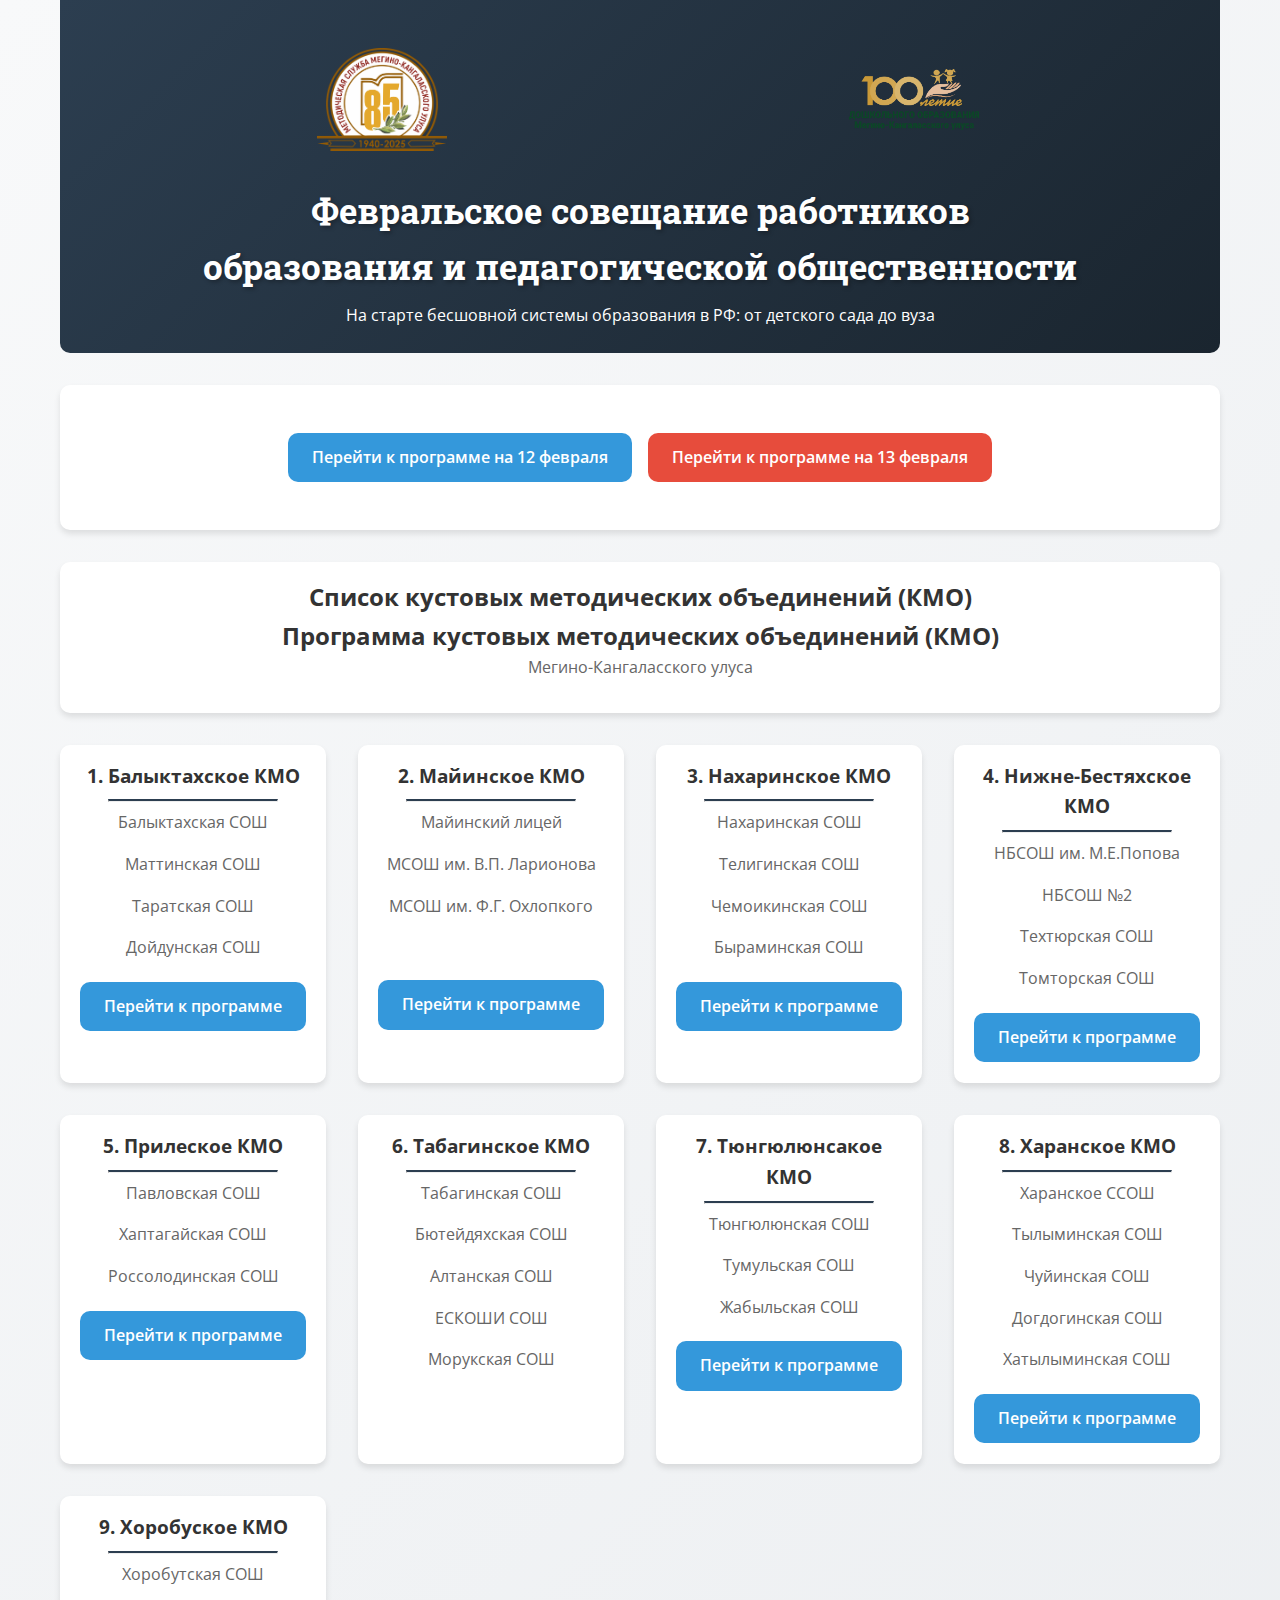
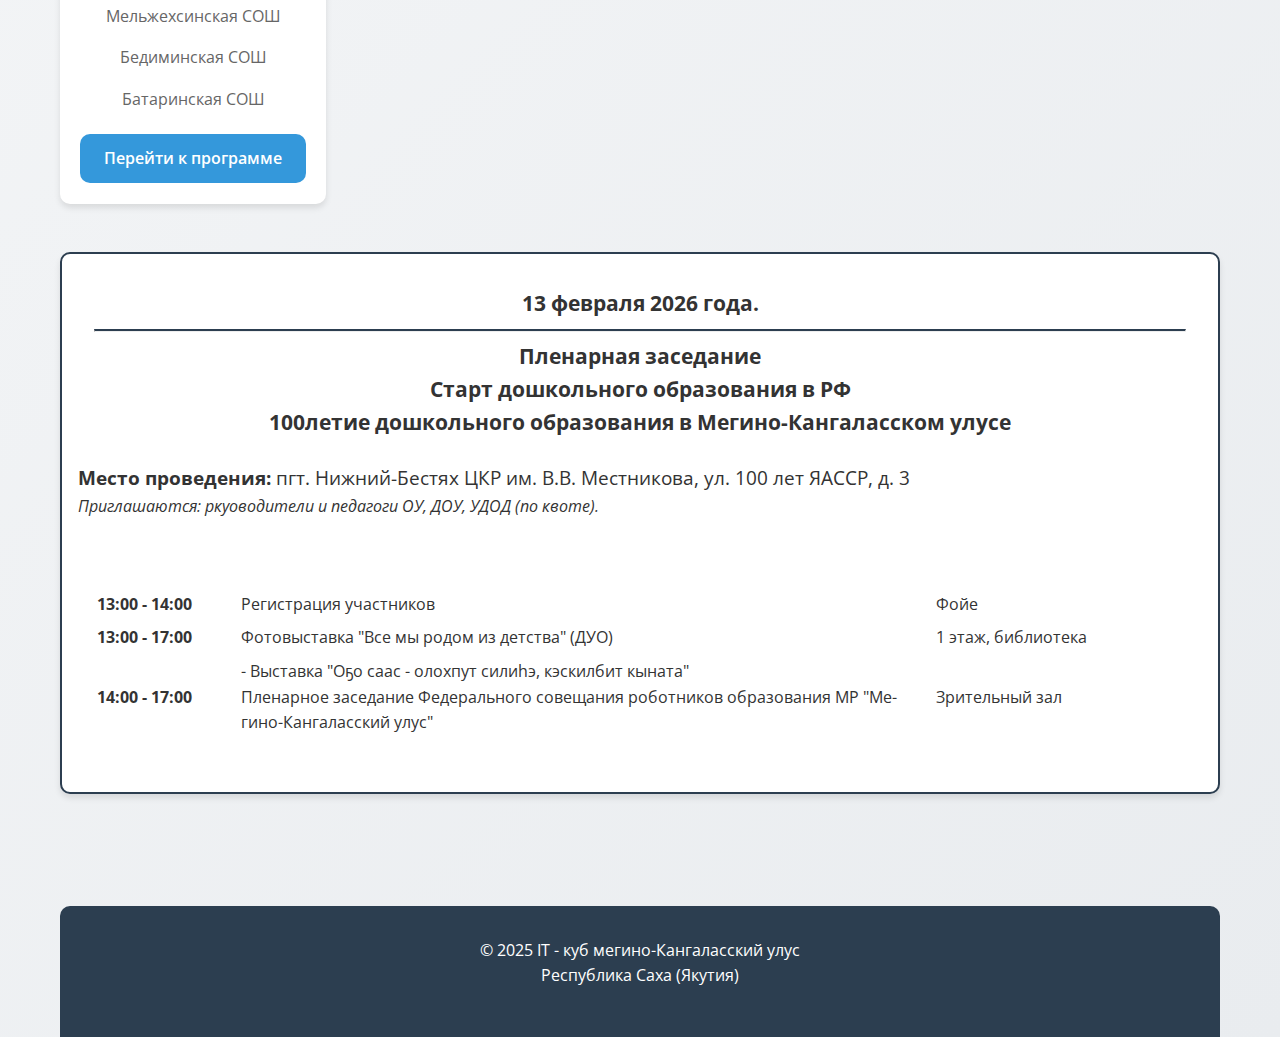
<file: index.html>
﻿<!DOCTYPE html>
<html lang="ru">
<head>
    <meta charset="UTF-8">
    <meta name="viewport" content="width=device-width, initial-scale=1.0, maximum-scale=1.0, user-scalable=no">
    <title>Февральское совещание работников образования и педагогической общественности</title>
    <meta name="description" content="Февральское совещание работников образования и педагогической общественности">

    
    <!-- PWA мета-теги -->
    <link rel="manifest" href="manifest.json">
    <meta name="theme-color" content="#2c3e50">
    
    <!-- Иконки -->
    <link rel="icon" href="icon/ruo-icon-72x72.png">
    <link rel="apple-touch-icon" href="icon/icon-152x152.png">
    
    <!-- CSS -->
    <link rel="stylesheet" href="css/style.css">
    <link rel="stylesheet" href="css/mascot.css">
    
    <!-- Шрифты -->
    <link href="https://fonts.googleapis.com/css2?family=Open+Sans:wght@400;600;700&family=Roboto+Slab:wght@300;400;700&display=swap" rel="stylesheet">
</head>
<body>
    <div class="app-container">
        <!-- Шапка -->
        <header class="app-header">
            <div class="app-header logo">
                <div class="header-logo">
                    <img src="images/logo85.png" alt="Логотип 100-летия">
                </div>
                <div class="header-logo">
                    <img src="images/logo100.png" alt="Логотип 100-летия">
                </div>
            </div>
         
            <div class="header-content">
                <h1>Февральское совещание работников 
                    <p>образования и педагогической общественности</p>
                </h1>
                <p>На старте бесшовной системы образования в РФ: от детского сада до вуза</p>
            </div>
        </header>


        <!-- Контейнер для талисмана -->
        <!--<div id="mascot-container" class="mascot-container">
            <div class="mascot" id="digital-mascot">
                <img src="images/mascot/horse-idle.png" alt="Талисман-конь" id="mascot-image">
                <div class="speech-bubble" id="mascot-speech">
                    Привет! Я - талисман 100-летия дошкольного образования. Давай узнаем историю вместе!
                </div>
            </div>
        </div>-->




        <!-- Основной контент -->
        <main class="main-content">

            <section class="hero-section">         
                <div class="cta-buttons">
                    <a href="#kmo" class="btn btn-primary">
                        Перейти к программе на 12 февраля
                    </a>
                    <a href="#event-date" class="btn btn-accent">
                        Перейти к программе на 13 февраля
                    </a>
                    <!--<a href="" class="btn btn-accent">
        Регистрация на Пленарное заседание
    </a>-->
                </div>
            </section>

            <!--<section class="video-section">
                <div class="video-content-text">
                    <p>Видеообращение начальника управления образования</p>
                    <p><strong>Плотниковой Ирины Михайловны</strong></p>
                </div>
                <hr class="line-top">
                <div class="video-container" id="videoContainer">

                    <iframe src="video/video1.mp4"
                            frameborder="0"
                            allowfullscreen
                            allow="autoplay; encrypted-media; picture-in-picture">
                    </iframe>
                </div>
            </section>-->


            <section class="kmo-pane" id="kmo">
                <div class="kmo-title-pane">
                    <p><strong>Список кустовых методических объединений (КМО)</strong></p>
                    <p><strong>Программа кустовых методических объединений (КМО)</strong></p>
                    <p class="kmo-subtitle">Мегино-Кангаласского улуса</p>
                </div>

                <div class="kmo-section">
                    <div class="kmo-card">
                        <p>1. Балыктахское КМО</p>
                        <hr class="line-top">
                        <p class="kmo-subtitle">Балыктахская СОШ</p>
                        <p class="kmo-subtitle">Маттинская СОШ</p>
                        <p class="kmo-subtitle">Таратская СОШ</p>
                        <p class="kmo-subtitle">Дойдунская СОШ</p>

                        <a href="pages/baliktah.html" class="btn btn-primary">
                            Перейти к программе
                        </a>

                    </div>
                    <div class="kmo-card">
                        <p>2. Майинское КМО</p>
                        <hr class="line-top">
                        <p class="kmo-subtitle">Майинский лицей</p>
                        <p class="kmo-subtitle">МСОШ им. В.П. Ларионова</p>
                        <p class="kmo-subtitle">МСОШ им. Ф.Г. Охлопкого</p>
                        <div style="height: 2.5rem;"></div>

                        <a href="pages/maya.html" class="btn btn-primary">
                            Перейти к программе
                        </a>
                      
                    </div>
                    <div class="kmo-card">
                        <p>3. Нахаринское КМО</p>
                        <hr class="line-top">
                        <p class="kmo-subtitle">Нахаринская СОШ</p>
                        <p class="kmo-subtitle">Телигинская СОШ</p>
                        <p class="kmo-subtitle">Чемоикинская СОШ</p>
                        <p class="kmo-subtitle">Быраминская СОШ</p>

                        <a href="pages/nakhara.html" class="btn btn-primary">
                            Перейти к программе
                        </a>
                    </div>
                    <div class="kmo-card">
                        <p>4. Нижне-Бестяхское КМО</p>
                        <hr class="line-top">
                        <p class="kmo-subtitle">НБСОШ им. М.Е.Попова</p>
                        <p class="kmo-subtitle">НБСОШ №2</p>
                        <p class="kmo-subtitle">Техтюрская СОШ</p>
                        <p class="kmo-subtitle">Томторская СОШ</p>

                        <a href="pages/nb2.html" class="btn btn-primary">
                            Перейти к программе
                        </a>

                        
                    </div>
                    <div class="kmo-card">
                        <p>5. Прилеское КМО</p>
                        <hr class="line-top">
                        <p class="kmo-subtitle">Павловская СОШ</p>
                        <p class="kmo-subtitle">Хаптагайская СОШ</p>
                        <p class="kmo-subtitle">Россолодинская СОШ</p>
                        <a href="pages/prilenckoe.html" class="btn btn-primary">
                            Перейти к программе
                        </a>
                    </div>
                   
                    <div class="kmo-card">
                        <p>6. Табагинское КМО</p>
                        <hr class="line-top">
                        <p class="kmo-subtitle">Табагинская СОШ</p>
                        <p class="kmo-subtitle">Бютейдяхская СОШ</p>
                        <p class="kmo-subtitle">Алтанская СОШ</p>
                        <p class="kmo-subtitle">ЕСКОШИ СОШ</p>
                        <p class="kmo-subtitle">Морукская СОШ</p>
                        <!--<div style="text-align: center; margin: 40px 0;">
                            <a href="word/балыкатаах.docx"
                               download="Программа_Балыктахское_КМО.docx"
                               style="
                        display: inline-block;
                        padding: 15px 30px;
                        background: #2c3e50;
                        color: white;
                        text-decoration: none;
                        border-radius: 8px;
                        font-weight: bold;
                        font-size: 1.1rem;
                        transition: all 0.3s ease;
"
                               onmouseover="this.style.background='#3498db'; this.style.transform='translateY(-2px)';"
                               onmouseout="this.style.background='#2c3e50'; this.style.transform='translateY(0)';">
                                📥 Скачать программу в формате Word
                            </a>
                            <p style="margin-top: 10px; color: #666; font-size: 0.9rem;">
                                Файл будет загружен в формате .docx
                            </p>
                        </div>-->
                    </div>
                    <div class="kmo-card">
                        <p>7. Тюнгюлюнсакое КМО</p>
                        <hr class="line-top">
                        <p class="kmo-subtitle">Тюнгюлюнская СОШ</p>
                        <p class="kmo-subtitle">Тумульская СОШ</p>
                        <p class="kmo-subtitle">Жабыльская СОШ</p>
                        <a href="pages/tyngyly.html" class="btn btn-primary">
                            Перейти к программе
                        </a>
                    </div>
                    <div class="kmo-card">
                        <p>8. Харанское КМО</p>
                        <hr class="line-top">
                        <p class="kmo-subtitle">Харанское ССОШ</p>
                        <p class="kmo-subtitle">Тылыминская СОШ</p>
                        <p class="kmo-subtitle">Чуйинская СОШ</p>
                        <p class="kmo-subtitle">Догдогинская СОШ</p>
                        <p class="kmo-subtitle">Хатылыминская СОШ</p>

                        <a href="pages/xara.html" class="btn btn-primary">
                            Перейти к программе
                        </a>
                    </div>
                    <div class="kmo-card">
                        <p>9. Хоробуское КМО</p>
                        <hr class="line-top">
                        <p class="kmo-subtitle">Хоробутская СОШ</p>
                        <p class="kmo-subtitle">Мельжехсинская СОШ</p>
                        <p class="kmo-subtitle">Бедиминская СОШ</p>
                        <p class="kmo-subtitle">Батаринская СОШ</p>
                        <a href="pages/xorobut.html" class="btn btn-primary">
                            Перейти к программе
                        </a>
                    </div>
                </div>
            </section>

            <!-- Программа-->
            <section class="">
                <div class="program-event-date-pane" id="event-date">
                    <!-- 13го-->

                    <div class="program-event-date-text">
                        <br>
                        <p>13 февраля 2026 года.</p>
                        <hr class="line-top">
                        <p>Пленарная заседание</p>
                        <p>Старт дошкольного образования в РФ</p>
                        <p>100летие дошкольного образования в Мегино-Кангаласском улусе</p>
                    </div>

                    <div class="program-event-pane">
                        <div class="program-event-text title">
                            <p><strong>Место проведения:</strong> пгт. Нижний-Бестях ЦКР им. В.В. Местникова, ул. 100 лет ЯАССР, д. 3</p>
                            <span class="program-event-text italic">
                                Приглашаются: ркуоводители и педагоги ОУ, ДОУ, УДОД (по квоте).
                            </span>
                        </div>
                    </div>

                    <div class="program-event-pane">
                        <div class="program-event-pane-columns-in-kmo">
                            <p class="program-event-text time">13:00 - 14:00</p>
                            <p class="program-event-text">Регистрация участников </p>
                            <p class="program-event-text">Фойе</p>
                        </div>
                        <div class="program-event-pane-columns-in-kmo">
                            <p class="program-event-text time">13:00 - 17:00</p>
                            <div>
                                <p class="program-event-text">Фотовыставка "Все мы родом из детства" (ДУО)</p>
                                <p>- Выставка "Оҕо саас - олохпут силиһэ, кэскилбит кыната"</p>

                            </div>
                            <p>1 этаж, библиотека</p>
                        </div>
                        <div class="program-event-pane-columns-in-kmo">
                            <p class="program-event-text time">14:00 - 17:00</p>
                            <p class="program-event-text">Пленарное заседание Федерального совещания роботников образования МР "Мегино-Кангаласский улус"</p>
                            <p class="program-event-text">Зрительный зал </p>
                        </div>
                    </div>


                </div>

                <!--<section class="hero-section">
                    <div class="cta-buttons">-->
                        <!--<a href="#event-date" class="btn btn-primary">
                            Перейти к программе на 13 февраля
                        </a>-->

                        <!--<a href="" class="btn btn-accent">
                            Регистрация на Пленарное заседание
                        </a>
                    </div>
                </section>-->

            </section>

            <!--<section class="hero-section">
        <h2>Соберем истории поколений</h2>
        <p class="subtitle">Вместе сохраним теплые воспоминания о детских садах разных лет</p>

        <div class="cta-buttons">
            <a href="pages/history.html" class="btn btn-primary">
                📜 Узнать историю
            </a>
            <a href="pages/stories.html" class="btn btn-secondary">
                👥 Читать истории
            </a>
            <a href="pages/add-story.html" class="btn btn-accent">
                ✍️ Добавить историю
            </a>
        </div>
    </section>-->




            <!--<section class="features-section">
                <div class="feature-card">
                    <div class="feature-icon">📚</div>
                    <h3>История развития</h3>
                    <p>От первых детских садов до современных образовательных центров</p>
                </div>

                <div class="feature-card">
                    <div class="feature-icon">👨‍👩‍👧‍👦</div>
                    <h3>Живые воспоминания</h3>
                    <p>Истории выпускников, родителей и воспитателей</p>
                </div>

                <div class="feature-card">
                    <div class="feature-icon">🎯</div>
                    <h3>Польза дошкольного образования</h3>
                    <p>Почему это важно для развития ребенка</p>
                </div>
            </section>

            <section class="quick-stats">
                <h3>Наша общая история в цифрах:</h3>
                <div class="stats-grid">
                    <div class="stat-item">
                        <span class="stat-number" id="years-count">100</span>
                        <span class="stat-label">лет истории</span>
                    </div>
                    <div class="stat-item">
                        <span class="stat-number" id="kindergartens-count">45+</span>
                        <span class="stat-label">детских садов</span>
                    </div>
                    <div class="stat-item">
                        <span class="stat-number" id="stories-count">250+</span>
                        <span class="stat-label">воспоминаний</span>
                    </div>
                </div>
            </section>-->
        </main>

        <!-- Футер -->
        <footer class="app-footer">
            <p>© 2025 IT - куб мегино-Кангаласский улус</p>
            <p>Республика Саха (Якутия)</p>
            <div class="footer-links">
                <!--<a href="pages/about.html">О проекте</a>
                <a href="#" id="install-button">Установить приложение</a>
                <button id="offline-status">Проверить подключение</button>-->
            </div>
        </footer>
    </div>

    <!-- Скрипты -->
    <!--<script src="js/app.js"></script>
    <script src="js/mascot.js"></script>
    <script src="js/pwa-install.js"></script>
    <script src="js/switchEvents.js"></script>-->

    
    
    <!-- Регистрация Service Worker -->
    <!--<script>
        if ('serviceWorker' in navigator) {
            window.addEventListener('load', () => {
                navigator.serviceWorker.register('/service-worker.js')
                    .then(registration => {
                        console.log('ServiceWorker зарегистрирован');
                    })
                    .catch(err => {
                        console.log('Ошибка регистрации ServiceWorker:', err);
                    });
            });
        }
    </script>-->
</body>
</html>
</file>
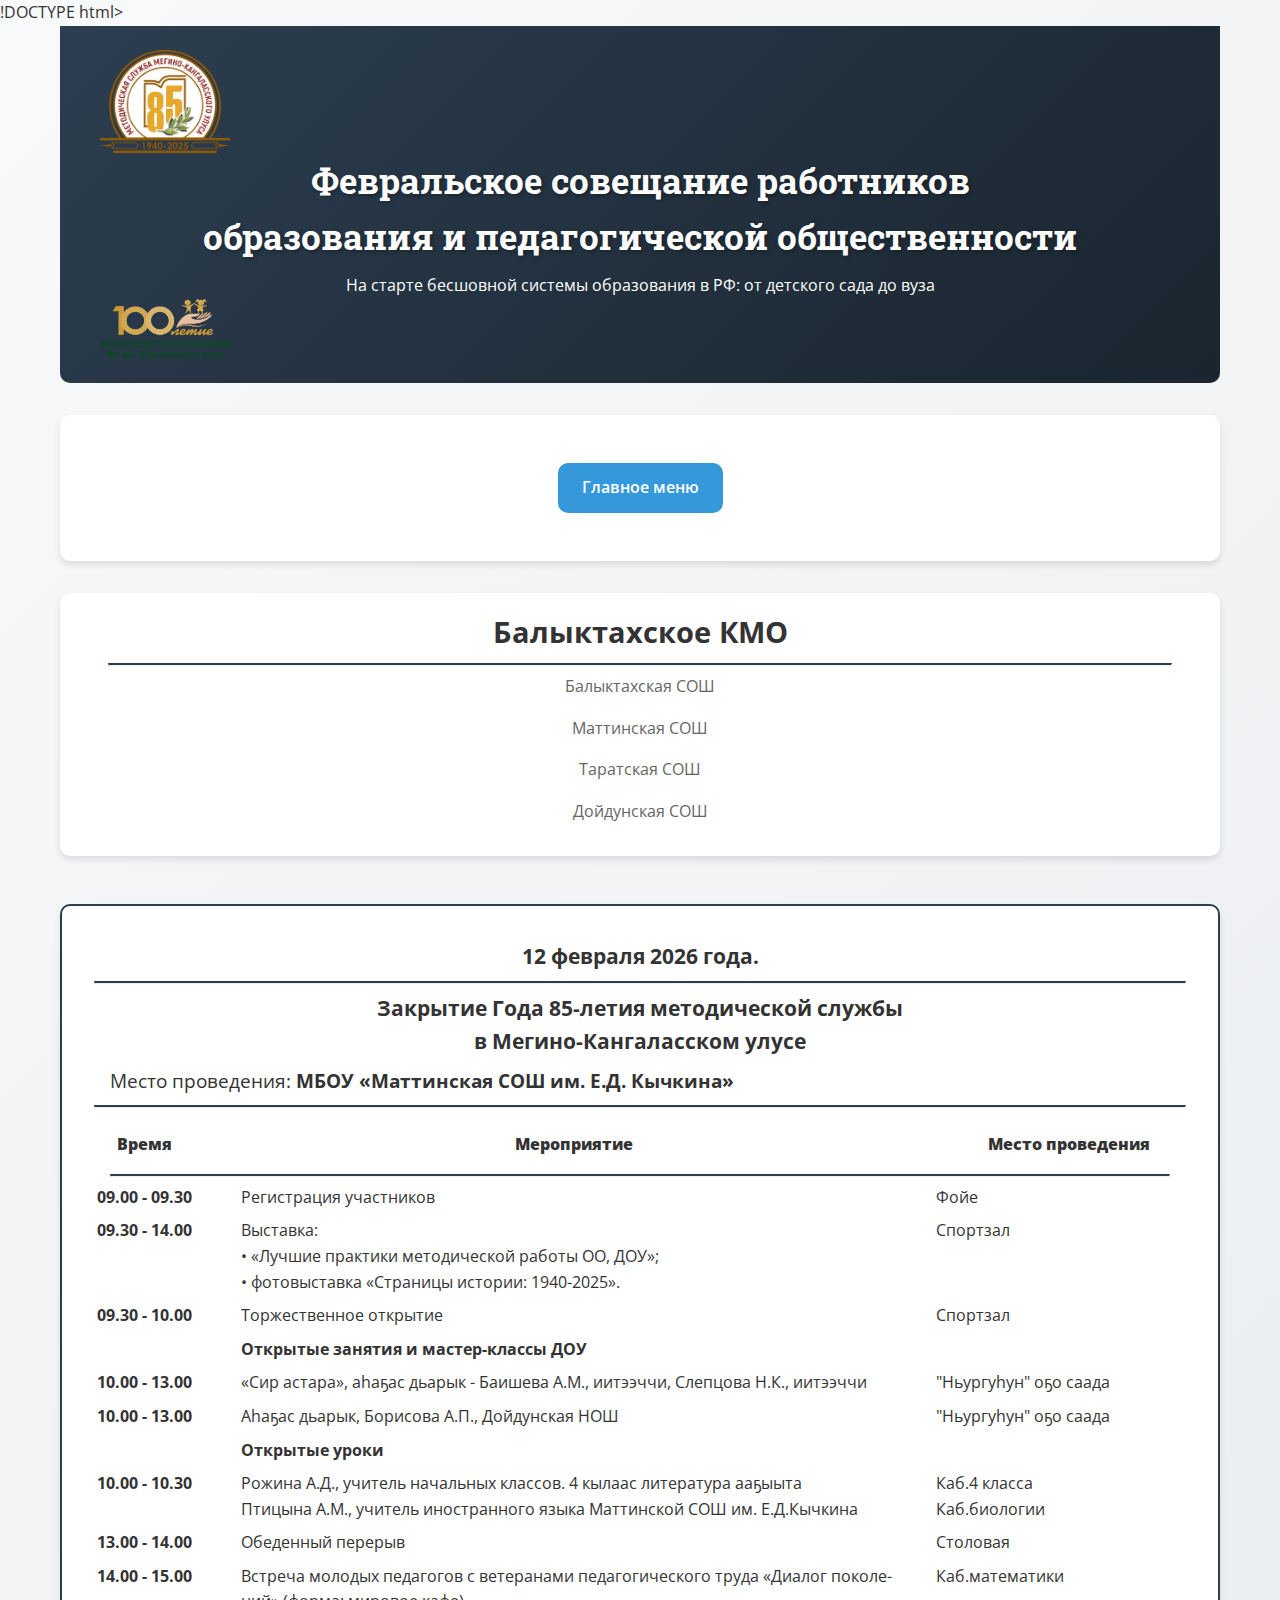
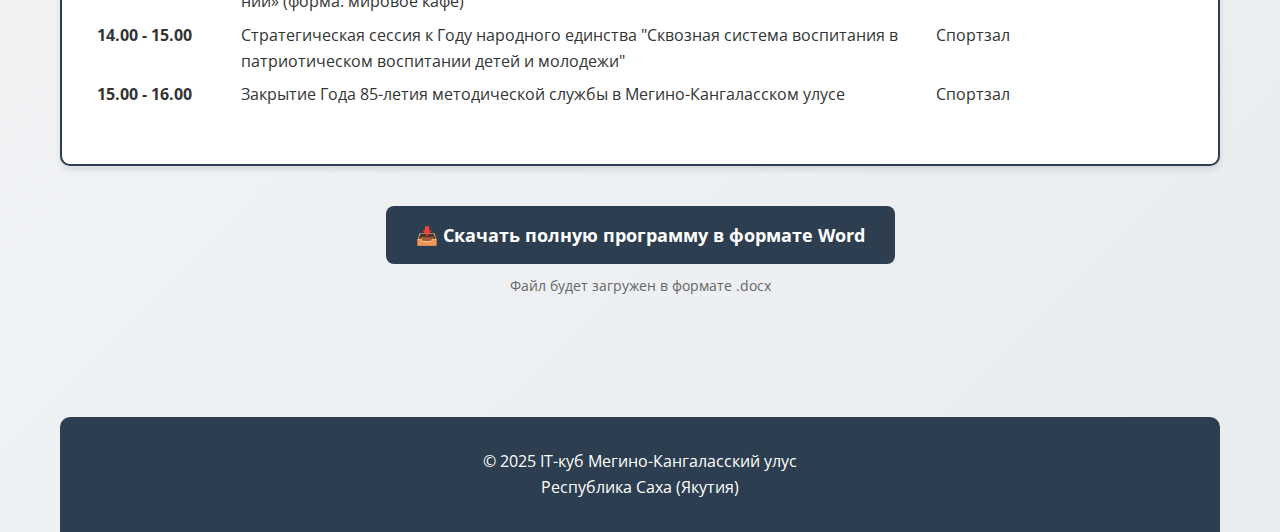
<file: pages/baliktah2.html>
﻿!DOCTYPE html>
<html lang="ru">
<head>
    <meta charset="UTF-8">
    <meta name="viewport" content="width=device-width, initial-scale=1.0">
    <title>Балыктахское КМО - Февральское совещание</title>
    <meta name="description" content="Программа Балыктахского КМО">

    <!-- PWA мета-теги -->
    <link rel="manifest" href="../manifest.json">
    <meta name="theme-color" content="#2c3e50">

    <!-- Иконки -->
    <link rel="icon" href="../icon/ruo-icon-72x72.png">
    <link rel="apple-touch-icon" href="../icon/icon-152x152.png">

    <!-- CSS -->
    <link rel="stylesheet" href="../css/style.css">
    <link rel="stylesheet" href="../css/mascot.css">

    <!-- Шрифты -->
    <link href="https://fonts.googleapis.com/css2?family=Open+Sans:wght@400;600;700&family=Roboto+Slab:wght@300;400;700&display=swap" rel="stylesheet">
</head>
<body>
    <div class="app-container">
        <!-- Шапка -->
        <header class="app-header">
            <div class="header-logo">
                <img src="../images/logo85.png" alt="Логотип 85-летия">
            </div>
            <div class="header-content">
                <h1>
                    Февральское совещание работников
                    <p>образования и педагогической общественности</p>
                </h1>
                <p>На старте бесшовной системы образования в РФ: от детского сада до вуза</p>
            </div>
            <div class="header-logo">
                <img src="../images/logo100.png" alt="Логотип 100-летия">
            </div>
        </header>

        <!-- Основной контент -->
        <main class="main-content">
            <section class="hero-section">
                <div class="cta-buttons">
                    <a href="../index.html" class="btn btn-primary">
                        Главное меню
                    </a>
                </div>
            </section>

            <section class="kmo-pane">
                <div class="kmo-section">
                    <div class="kmo-card">
                        <h2>Балыктахское КМО</h2>
                        <hr class="line-top">
                        <p class="kmo-subtitle">Балыктахская СОШ</p>
                        <p class="kmo-subtitle">Маттинская СОШ</p>
                        <p class="kmo-subtitle">Таратская СОШ</p>
                        <p class="kmo-subtitle">Дойдунская СОШ</p>
                    </div>
                </div>
            </section>

            <!-- Программа -->
            <section>
                <div class="program-event-date-pane" id="event-date">
                    <div class="program-event-date-text">
                        <br>
                        <p>12 февраля 2026 года.</p>
                        <hr class="line-top">
                        <p>Закрытие Года 85-летия методической службы</p>
                        <p>в Мегино-Кангаласском улусе</p>
                    </div>

                    <div class="program-event-place-text">
                        <p>Место проведения: <strong>МБОУ «Маттинская СОШ им. Е.Д. Кычкина»</strong></p>
                    </div>
                    <hr class="line-top">

                    <div class="program-event-pane">
                        <div class="program-event-pane-columns-in-kmo">
                            <p class="program-event-text time"><strong>Время</strong></p>
                            <p class="program-event-text time"><strong>Мероприятие</strong></p>
                            <p class="program-event-text time"><strong>Место проведения</strong></p>
                        </div>
                        <hr class="line-top">
                        <div class="program-event-pane-columns-in-kmo">
                            <p class="program-event-text time">09.00 - 09.30</p>
                            <p class="program-event-text">Регистрация участников</p>
                            <p class="program-event-text">Фойе</p>
                        </div>
                        <div class="program-event-pane-columns-in-kmo">
                            <p class="program-event-text time">09.30 - 14.00</p>
                            <div class="program-event-text">
                                <p>Выставка:</p>
                                <p>• «Лучшие практики методической работы ОО, ДОУ»;</p>
                                <p>• фотовыставка «Страницы истории: 1940-2025».</p>
                            </div>
                            <p class="program-event-text">Спортзал</p>
                        </div>
                        <div class="program-event-pane-columns-in-kmo">
                            <p class="program-event-text time">09.30 - 10.00</p>
                            <p class="program-event-text">Торжественное открытие</p>
                            <p class="program-event-text">Спортзал</p>
                        </div>

                        <div class="program-event-pane-columns-in-kmo">
                            <p class="program-event-text time"></p>
                            <div class="program-event-text">
                                <p><strong>Открытые занятия и мастер-классы ДОУ</strong></p>
                            </div>
                            <p class="program-event-text"></p>
                        </div>

                        <div class="program-event-pane-columns-in-kmo">
                            <p class="program-event-text time">10.00 - 13.00</p>
                            <p class="program-event-text">«Сир астара», аһаҕас дьарык - Баишева А.М., иитээччи, Слепцова Н.К., иитээччи</p>
                            <p class="program-event-text">"Ньургуһун" оҕо саада</p>
                        </div>
                        <div class="program-event-pane-columns-in-kmo">
                            <p class="program-event-text time">10.00 - 13.00</p>
                            <p class="program-event-text">Аһаҕас дьарык, Борисова А.П., Дойдунская НОШ</p>
                            <p class="program-event-text">"Ньургуһун" оҕо саада</p>
                        </div>
                        <!-- Продолжение мероприятий ДОУ -->

                        <div class="program-event-pane-columns-in-kmo">
                            <p class="program-event-text time"></p>
                            <div class="program-event-text">
                                <p><strong>Открытые уроки</strong></p>
                            </div>
                            <p class="program-event-text"></p>
                        </div>

                        <div class="program-event-pane-columns-in-kmo">
                            <p class="program-event-text time">10.00 - 10.30</p>
                            <div class="program-event-text">
                                <p>Рожина А.Д., учитель начальных классов. 4 кылаас литература ааҕыыта</p>
                                <p>Птицына А.М., учитель иностранного языка Маттинской СОШ им. Е.Д.Кычкина</p>
                            </div>
                            <div class="program-event-text">
                                <p>Каб.4 класса</p>
                                <p>Каб.биологии</p>
                            </div>
                        </div>
                        <!-- Продолжение открытых уроков -->

                        <div class="program-event-pane-columns-in-kmo">
                            <p class="program-event-text time">13.00 - 14.00</p>
                            <p class="program-event-text">Обеденный перерыв</p>
                            <p class="program-event-text">Столовая</p>
                        </div>

                        <div class="program-event-pane-columns-in-kmo">
                            <p class="program-event-text time">14.00 - 15.00</p>
                            <p class="program-event-text">Встреча молодых педагогов с ветеранами педагогического труда «Диалог поколений» (форма: мировое кафе)</p>
                            <p class="program-event-text">Каб.математики</p>
                        </div>

                        <div class="program-event-pane-columns-in-kmo">
                            <p class="program-event-text time">14.00 - 15.00</p>
                            <p class="program-event-text">Стратегическая сессия к Году народного единства "Сквозная система воспитания в патриотическом воспитании детей и молодежи"</p>
                            <p class="program-event-text">Спортзал</p>
                        </div>

                        <div class="program-event-pane-columns-in-kmo">
                            <p class="program-event-text time">15.00 - 16.00</p>
                            <p class="program-event-text">Закрытие Года 85-летия методической службы в Мегино-Кангаласском улусе</p>
                            <p class="program-event-text">Спортзал</p>
                        </div>
                    </div>
                </div>

                <div style="text-align: center; margin: 40px 0;">
                    <a href="../word/балыкатаах.docx"
                       download="Программа_Балыктахское_КМО.docx"
                       class="download-btn">
                        📥 Скачать полную программу в формате Word
                    </a>
                    <p style="margin-top: 10px; color: #666; font-size: 0.9rem;">
                        Файл будет загружен в формате .docx
                    </p>
                </div>
            </section>
        </main>

        <footer class="app-footer">
            <p>© 2025 IT-куб Мегино-Кангаласский улус</p>
            <p>Республика Саха (Якутия)</p>
        </footer>
    </div>

    <style>
        .download-btn {
            display: inline-block;
            padding: 15px 30px;
            background: #2c3e50;
            color: white;
            text-decoration: none;
            border-radius: 8px;
            font-weight: bold;
            font-size: 1.1rem;
            transition: all 0.3s ease;
        }

            .download-btn:hover {
                background: #3498db;
                transform: translateY(-2px);
            }
    </style>
</body>
</html>
</file>
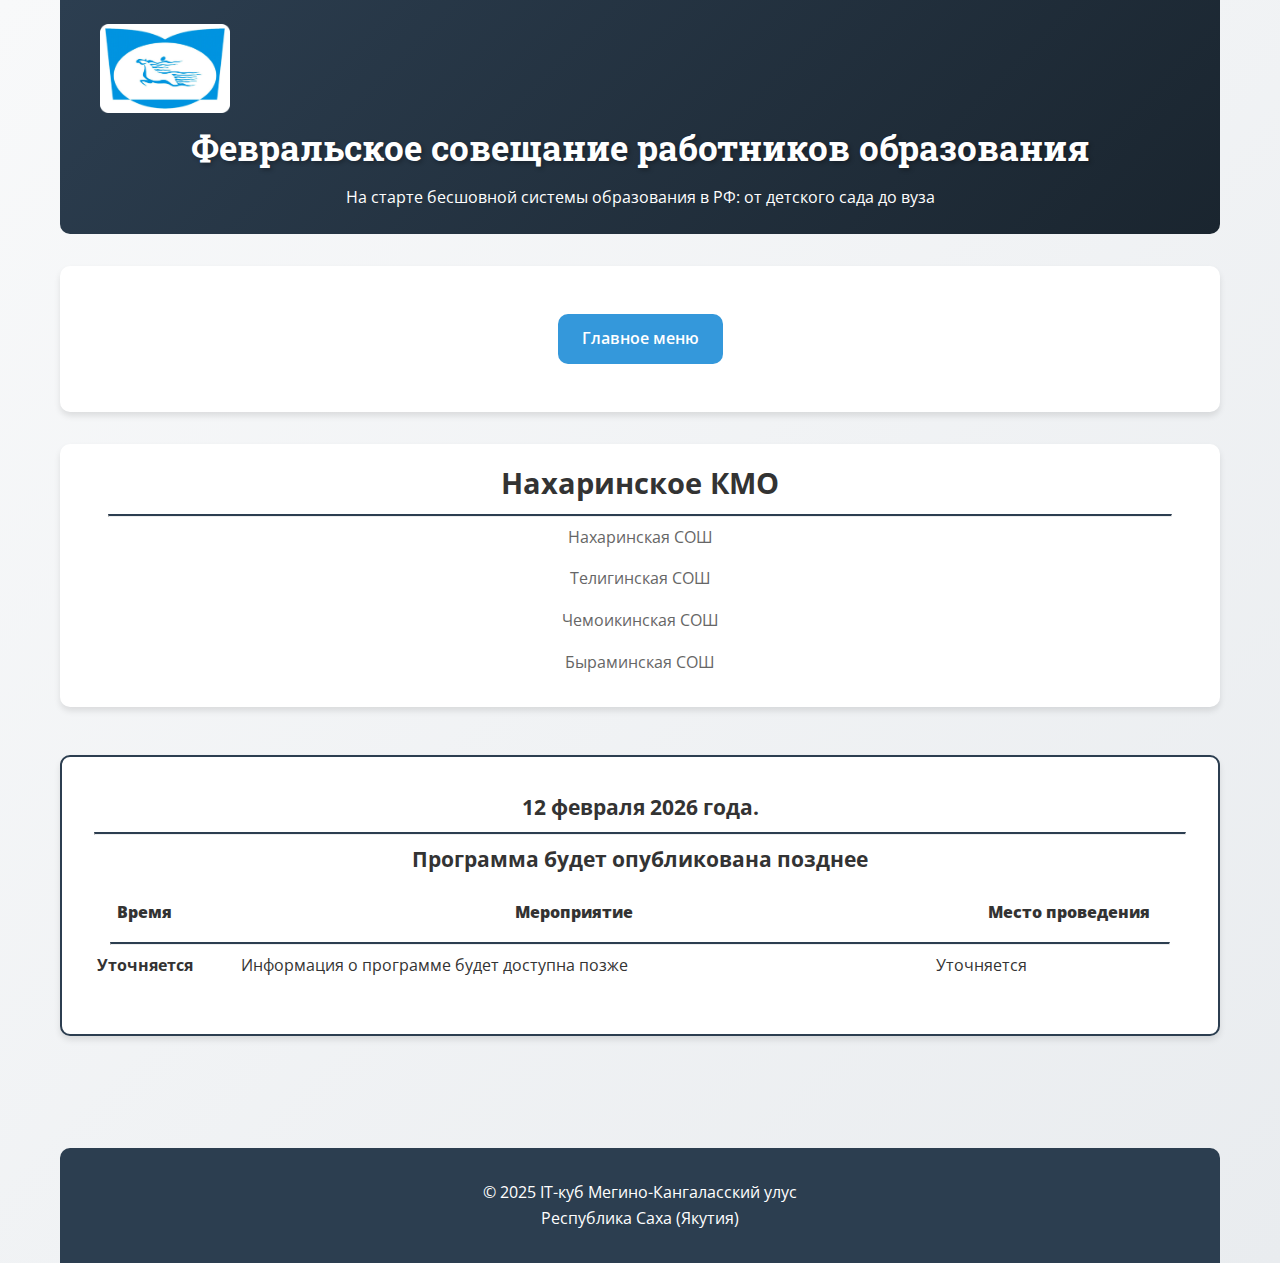
<file: pages/nakhara.html>
﻿<!DOCTYPE html>
<html lang="ru">
<head>
    <meta charset="UTF-8">
    <meta name="viewport" content="width=device-width, initial-scale=1.0">
    <title>Нахаринское КМО - Февральское совещание</title>
    <meta name="description" content="Программа Нахаринского КМО">
    <link rel="manifest" href="../manifest.json">
    <meta name="theme-color" content="#2c3e50">
    <link rel="icon" href="../icon/ruo-icon-72x72.png">
    <link rel="apple-touch-icon" href="../icon/icon-152x152.png">
    <link rel="stylesheet" href="../css/style.css">
    <link rel="stylesheet" href="../css/mascot.css">
    <link href="https://fonts.googleapis.com/css2?family=Open+Sans:wght@400;600;700&family=Roboto+Slab:wght@300;400;700&display=swap" rel="stylesheet">
</head>
<body>
    <div class="app-container">
        <header class="app-header">
            <div class="header-logo">
                <img src="../images/ruo.png" alt="Логотип">
            </div>
            <div class="header-content">
                <h1>Февральское совещание работников образования</h1>
                <p>На старте бесшовной системы образования в РФ: от детского сада до вуза</p>
            </div>
        </header>

        <main class="main-content">
            <section class="hero-section">
                <div class="cta-buttons">
                    <a href="../index.html" class="btn btn-primary">Главное меню</a>
                </div>
            </section>

            <section class="kmo-pane">
                <div class="kmo-section">
                    <div class="kmo-card">
                        <h2>Нахаринское КМО</h2>
                        <hr class="line-top">
                        <p class="kmo-subtitle">Нахаринская СОШ</p>
                        <p class="kmo-subtitle">Телигинская СОШ</p>
                        <p class="kmo-subtitle">Чемоикинская СОШ</p>
                        <p class="kmo-subtitle">Быраминская СОШ</p>
                    </div>
                </div>
            </section>

            <section>
                <div class="program-event-date-pane">
                    <div class="program-event-date-text">
                        <br>
                        <p>12 февраля 2026 года.</p>
                        <hr class="line-top">
                        <p>Программа будет опубликована позднее</p>
                    </div>

                    <div class="program-event-pane">
                        <div class="program-event-pane-columns-in-kmo">
                            <p class="program-event-text time"><strong>Время</strong></p>
                            <p class="program-event-text time"><strong>Мероприятие</strong></p>
                            <p class="program-event-text time"><strong>Место проведения</strong></p>
                        </div>
                        <hr class="line-top">

                        <div class="program-event-pane-columns-in-kmo">
                            <p class="program-event-text time">Уточняется</p>
                            <p class="program-event-text">Информация о программе будет доступна позже</p>
                            <p class="program-event-text">Уточняется</p>
                        </div>
                    </div>
                </div>
            </section>
        </main>

        <footer class="app-footer">
            <p>© 2025 IT-куб Мегино-Кангаласский улус</p>
            <p>Республика Саха (Якутия)</p>
        </footer>
    </div>
</body>
</html>
</file>
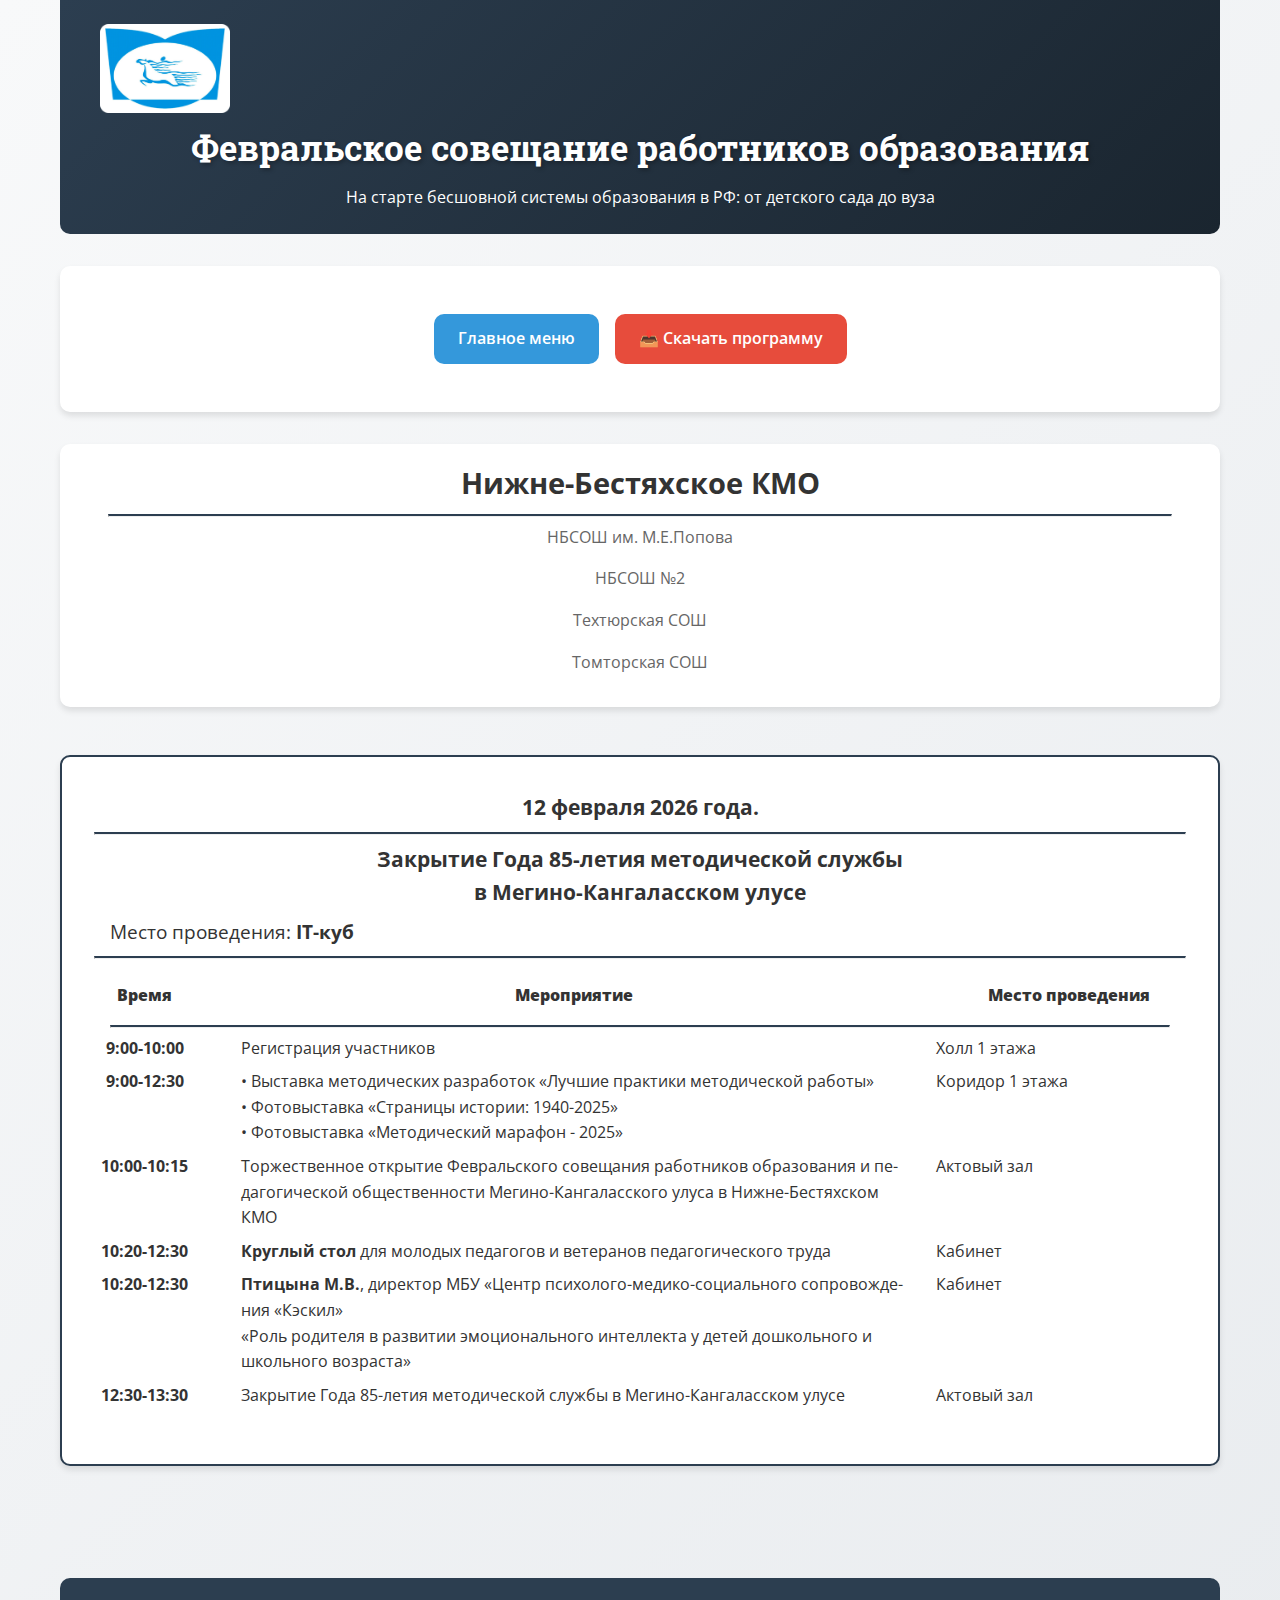
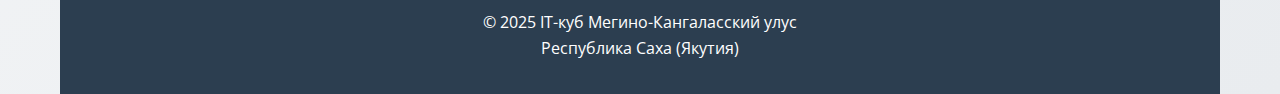
<file: pages/nb.html>
﻿<!DOCTYPE html>
<html lang="ru">
<head>
    <meta charset="UTF-8">
    <meta name="viewport" content="width=device-width, initial-scale=1.0">
    <title>Нижне-Бестяхское КМО - Февральское совещание</title>
    <meta name="description" content="Программа Нижне-Бестяхского КМО">
    <link rel="manifest" href="../manifest.json">
    <meta name="theme-color" content="#2c3e50">
    <link rel="icon" href="../icon/ruo-icon-72x72.png">
    <link rel="apple-touch-icon" href="../icon/icon-152x152.png">
    <link rel="stylesheet" href="../css/style.css">
    <link rel="stylesheet" href="../css/mascot.css">
    <link href="https://fonts.googleapis.com/css2?family=Open+Sans:wght@400;600;700&family=Roboto+Slab:wght@300;400;700&display=swap" rel="stylesheet">
</head>
<body>
    <div class="app-container">
        <header class="app-header">
            <div class="header-logo">
                <img src="../images/ruo.png" alt="Логотип">
            </div>
            <div class="header-content">
                <h1>Февральское совещание работников образования</h1>
                <p>На старте бесшовной системы образования в РФ: от детского сада до вуза</p>
            </div>
        </header>

        <main class="main-content">
            <section class="hero-section">
                <div class="cta-buttons">
                    <a href="../index.html" class="btn btn-primary">Главное меню</a>
                    <a href="../word/нижнебестях.docx" download class="btn btn-accent">📥 Скачать программу</a>
                </div>
            </section>

            <section class="kmo-pane">
                <div class="kmo-section">
                    <div class="kmo-card">
                        <h2>Нижне-Бестяхское КМО</h2>
                        <hr class="line-top">
                        <p class="kmo-subtitle">НБСОШ им. М.Е.Попова</p>
                        <p class="kmo-subtitle">НБСОШ №2</p>
                        <p class="kmo-subtitle">Техтюрская СОШ</p>
                        <p class="kmo-subtitle">Томторская СОШ</p>
                    </div>
                </div>
            </section>

            <section>
                <div class="program-event-date-pane">
                    <div class="program-event-date-text">
                        <br>
                        <p>12 февраля 2026 года.</p>
                        <hr class="line-top">
                        <p>Закрытие Года 85-летия методической службы</p>
                        <p>в Мегино-Кангаласском улусе</p>
                    </div>

                    <div class="program-event-place-text">
                        <p>Место проведения: <strong>IT-куб</strong></p>
                    </div>
                    <hr class="line-top">

                    <div class="program-event-pane">
                        <div class="program-event-pane-columns-in-kmo">
                            <p class="program-event-text time"><strong>Время</strong></p>
                            <p class="program-event-text time"><strong>Мероприятие</strong></p>
                            <p class="program-event-text time"><strong>Место проведения</strong></p>
                        </div>
                        <hr class="line-top">

                        <div class="program-event-pane-columns-in-kmo">
                            <p class="program-event-text time">9:00-10:00</p>
                            <p class="program-event-text">Регистрация участников</p>
                            <p class="program-event-text">Холл 1 этажа</p>
                        </div>

                        <div class="program-event-pane-columns-in-kmo">
                            <p class="program-event-text time">9:00-12:30</p>
                            <div class="program-event-text">
                                <p>• Выставка методических разработок «Лучшие практики методической работы»</p>
                                <p>• Фотовыставка «Страницы истории: 1940-2025»</p>
                                <p>• Фотовыставка «Методический марафон - 2025»</p>
                            </div>
                            <p class="program-event-text">Коридор 1 этажа</p>
                        </div>

                        <div class="program-event-pane-columns-in-kmo">
                            <p class="program-event-text time">10:00-10:15</p>
                            <p class="program-event-text">Торжественное открытие Февральского совещания работников образования и педагогической общественности Мегино-Кангаласского улуса в Нижне-Бестяхском КМО</p>
                            <p class="program-event-text">Актовый зал</p>
                        </div>

                        <div class="program-event-pane-columns-in-kmo">
                            <p class="program-event-text time">10:20-12:30</p>
                            <div class="program-event-text">
                                <p><strong>Круглый стол</strong> для молодых педагогов и ветеранов педагогического труда</p>
                            </div>
                            <p class="program-event-text">Кабинет</p>
                        </div>

                        <div class="program-event-pane-columns-in-kmo">
                            <p class="program-event-text time">10:20-12:30</p>
                            <div class="program-event-text">
                                <p><strong>Птицына М.В.</strong>, директор МБУ «Центр психолого-медико-социального сопровождения «Кэскил»</p>
                                <p>«Роль родителя в развитии эмоционального интеллекта у детей дошкольного и школьного возраста»</p>
                            </div>
                            <p class="program-event-text">Кабинет</p>
                        </div>

                        <!-- Другие мероприятия -->

                        <div class="program-event-pane-columns-in-kmo">
                            <p class="program-event-text time">12:30-13:30</p>
                            <p class="program-event-text">Закрытие Года 85-летия методической службы в Мегино-Кангаласском улусе</p>
                            <p class="program-event-text">Актовый зал</p>
                        </div>
                    </div>
                </div>
            </section>
        </main>

        <footer class="app-footer">
            <p>© 2025 IT-куб Мегино-Кангаласский улус</p>
            <p>Республика Саха (Якутия)</p>
        </footer>
    </div>
</body>
</html>
</file>
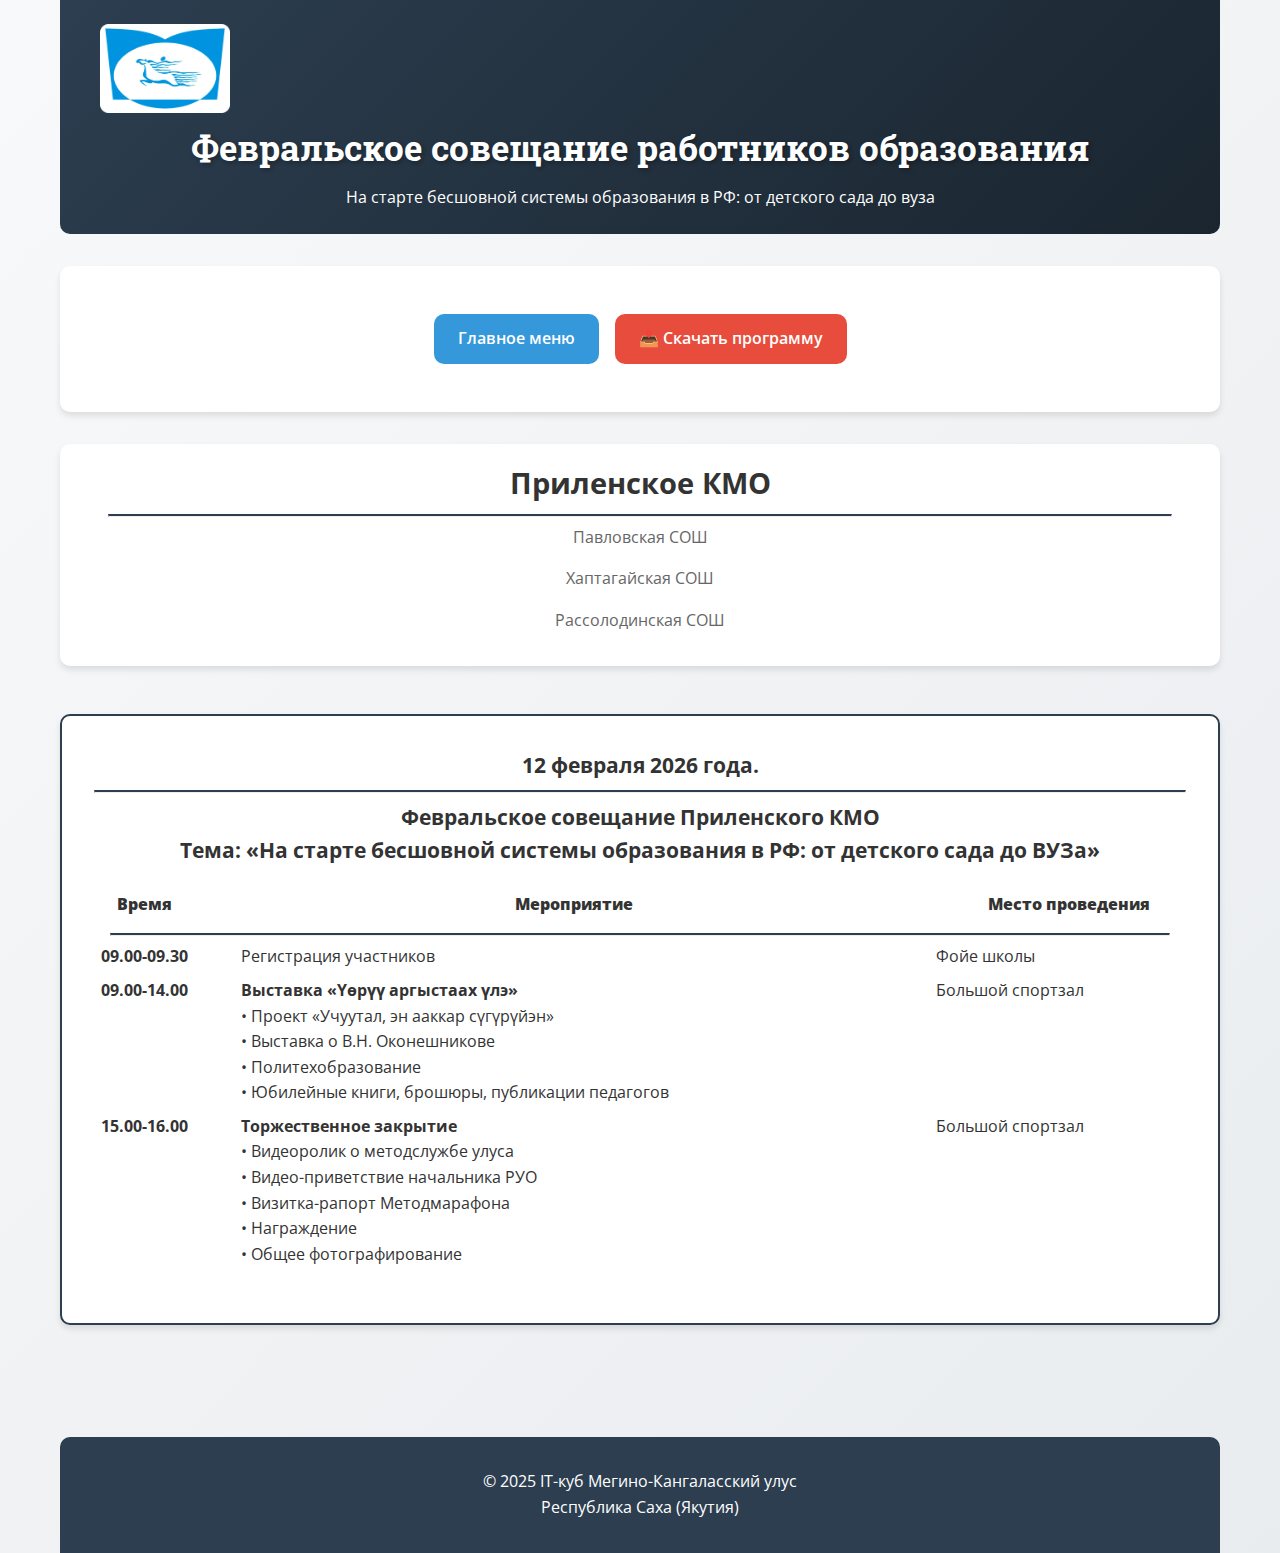
<file: pages/prilenskoe.html>
﻿<!DOCTYPE html>
<html lang="ru">
<head>
    <meta charset="UTF-8">
    <meta name="viewport" content="width=device-width, initial-scale=1.0">
    <title>Приленское КМО - Февральское совещание</title>
    <meta name="description" content="Программа Приленского КМО">
    <link rel="manifest" href="../manifest.json">
    <meta name="theme-color" content="#2c3e50">
    <link rel="icon" href="../icon/ruo-icon-72x72.png">
    <link rel="apple-touch-icon" href="../icon/icon-152x152.png">
    <link rel="stylesheet" href="../css/style.css">
    <link rel="stylesheet" href="../css/mascot.css">
    <link href="https://fonts.googleapis.com/css2?family=Open+Sans:wght@400;600;700&family=Roboto+Slab:wght@300;400;700&display=swap" rel="stylesheet">
</head>
<body>
    <div class="app-container">
        <header class="app-header">
            <div class="header-logo">
                <img src="../images/ruo.png" alt="Логотип">
            </div>
            <div class="header-content">
                <h1>Февральское совещание работников образования</h1>
                <p>На старте бесшовной системы образования в РФ: от детского сада до вуза</p>
            </div>
        </header>

        <main class="main-content">
            <section class="hero-section">
                <div class="cta-buttons">
                    <a href="../index.html" class="btn btn-primary">Главное меню</a>
                    <a href="../word/приленское.docx" download class="btn btn-accent">📥 Скачать программу</a>
                </div>
            </section>

            <section class="kmo-pane">
                <div class="kmo-section">
                    <div class="kmo-card">
                        <h2>Приленское КМО</h2>
                        <hr class="line-top">
                        <p class="kmo-subtitle">Павловская СОШ</p>
                        <p class="kmo-subtitle">Хаптагайская СОШ</p>
                        <p class="kmo-subtitle">Рассолодинская СОШ</p>
                    </div>
                </div>
            </section>

            <section>
                <div class="program-event-date-pane">
                    <div class="program-event-date-text">
                        <br>
                        <p>12 февраля 2026 года.</p>
                        <hr class="line-top">
                        <p>Февральское совещание Приленского КМО</p>
                        <p>Тема: «На старте бесшовной системы образования в РФ: от детского сада до ВУЗа»</p>
                    </div>

                    <div class="program-event-pane">
                        <div class="program-event-pane-columns-in-kmo">
                            <p class="program-event-text time"><strong>Время</strong></p>
                            <p class="program-event-text time"><strong>Мероприятие</strong></p>
                            <p class="program-event-text time"><strong>Место проведения</strong></p>
                        </div>
                        <hr class="line-top">

                        <div class="program-event-pane-columns-in-kmo">
                            <p class="program-event-text time">09.00-09.30</p>
                            <p class="program-event-text">Регистрация участников</p>
                            <p class="program-event-text">Фойе школы</p>
                        </div>

                        <div class="program-event-pane-columns-in-kmo">
                            <p class="program-event-text time">09.00-14.00</p>
                            <div class="program-event-text">
                                <p><strong>Выставка «Үөрүү аргыстаах үлэ»</strong></p>
                                <p>• Проект «Учуутал, эн ааккар сүгүрүйэн»</p>
                                <p>• Выставка о В.Н. Оконешникове</p>
                                <p>• Политехобразование</p>
                                <p>• Юбилейные книги, брошюры, публикации педагогов</p>
                            </div>
                            <p class="program-event-text">Большой спортзал</p>
                        </div>

                        <!-- Продолжение мероприятий -->

                        <div class="program-event-pane-columns-in-kmo">
                            <p class="program-event-text time">15.00-16.00</p>
                            <div class="program-event-text">
                                <p><strong>Торжественное закрытие</strong></p>
                                <p>• Видеоролик о методслужбе улуса</p>
                                <p>• Видео-приветствие начальника РУО</p>
                                <p>• Визитка-рапорт Методмарафона</p>
                                <p>• Награждение</p>
                                <p>• Общее фотографирование</p>
                            </div>
                            <p class="program-event-text">Большой спортзал</p>
                        </div>
                    </div>
                </div>
            </section>
        </main>

        <footer class="app-footer">
            <p>© 2025 IT-куб Мегино-Кангаласский улус</p>
            <p>Республика Саха (Якутия)</p>
        </footer>
    </div>
</body>
</html>
</file>
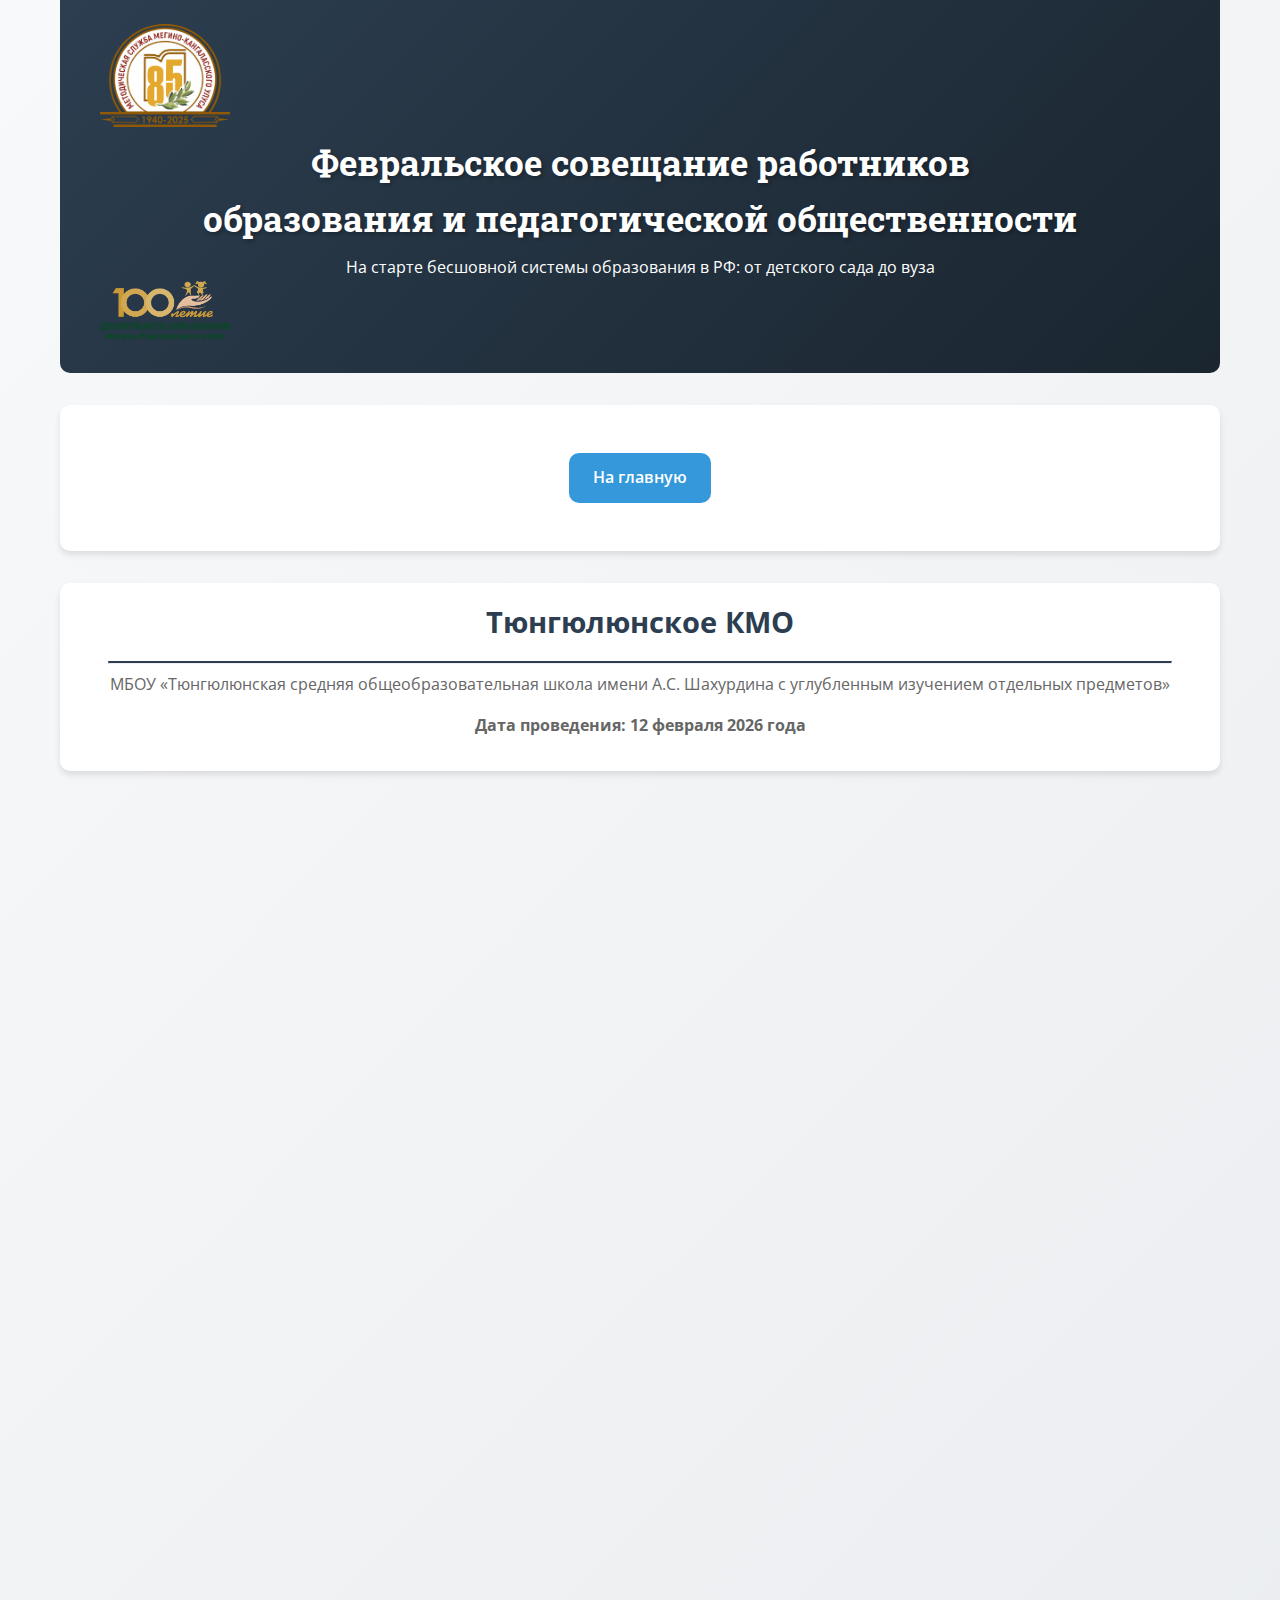
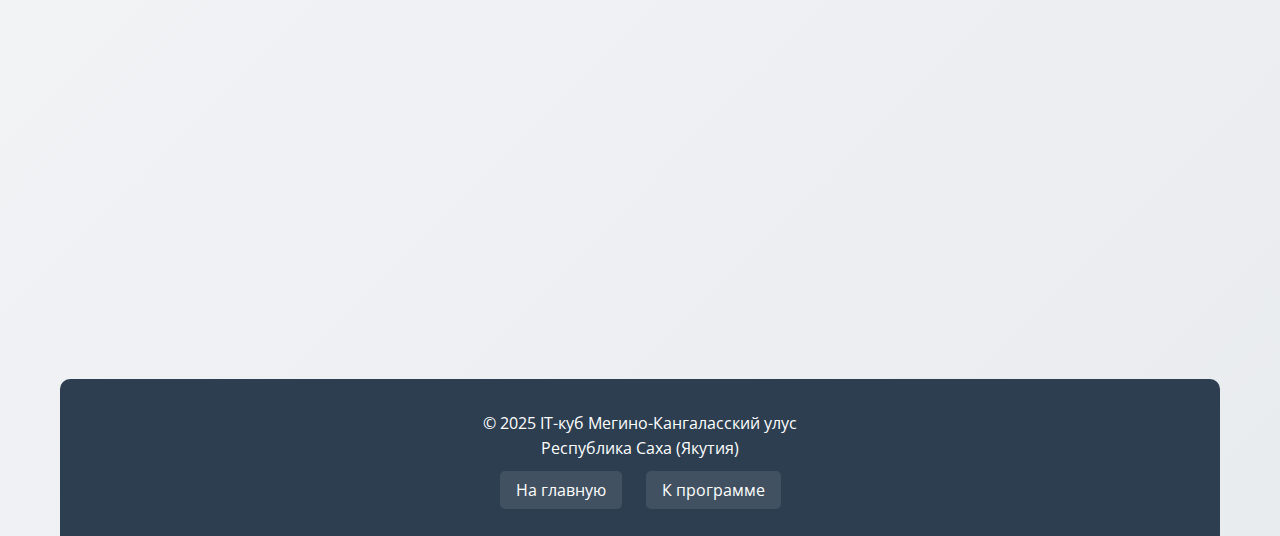
<file: pages/tyngyly.html>
﻿<!DOCTYPE html>
<html lang="ru">
<head>
    <meta charset="UTF-8">
    <meta name="viewport" content="width=device-width, initial-scale=1.0, maximum-scale=1.0, user-scalable=no">
    <title>Тюнгюлюнское КМО - Февральское совещание</title>
    <meta name="description" content="Февральское совещание работников образования - Тюнгюлюнское КМО">

    <!-- PWA мета-теги -->
    <link rel="manifest" href="manifest.json">
    <meta name="theme-color" content="#2c3e50">

    <!-- Иконки -->
    <link rel="icon" href="icon/ruo-icon-72x72.png">
    <link rel="apple-touch-icon" href="icon/icon-152x152.png">

    <!-- CSS -->
    <link rel="stylesheet" href="../css/style.css">
    <link href="https://fonts.googleapis.com/css2?family=Open+Sans:wght@400;600;700&family=Roboto+Slab:wght@300;400;700&display=swap" rel="stylesheet">

    
</head>
<body>
    <div class="app-container">
        <!-- Шапка -->
        <header class="app-header">
            <div class="header-logo">
                <img src="../images/logo85.png" alt="Логотип 85-летия">
            </div>
            <div class="header-content">
                <h1>
                    Февральское совещание работников
                    <p>образования и педагогической общественности</p>
                </h1>
                <p>На старте бесшовной системы образования в РФ: от детского сада до вуза</p>
            </div>
            <div class="header-logo">
                <img src="../images/logo100.png" alt="Логотип 100-летия">
            </div>
        </header>

        <!-- Основной контент -->
        <main class="main-content">

            <section class="hero-section">
                <div class="cta-buttons">
                    <a href="../index.html" class="btn btn-primary">
                        На главную
                    </a>
                </div>
            </section>

            <section class="kmo-pane">
                <div class="kmo-section">
                    <div class="kmo-card fade-in">
                        <h2>Тюнгюлюнское КМО</h2>
                        <hr class="line-top">
                        <p class="kmo-subtitle">МБОУ «Тюнгюлюнская средняя общеобразовательная школа имени А.С. Шахурдина с углубленным изучением отдельных предметов»</p>
                        <p class="kmo-subtitle"><strong>Дата проведения: 12 февраля 2026 года</strong></p>
                    </div>
                </div>
            </section>

            <!-- Программа -->
            <section>
                <div class="program-event-date-pane fade-in" id="event-date">
                    <div class="program-event-date-text">
                        <br>
                        <p>12 февраля 2026 года</p>
                        <hr class="line-top">
                        <p>
                            На старте бесшовной системы образования в РФ:
                            <br>от детского сада до вуза
                        </p>
                    </div>

                    <div class="program-event-place-text">
                        <p>Место проведения: <strong>Тюнгюлюнская СОШ им. А.С. Шахурдина</strong></p>
                    </div>

                    <div class="program-event-pane">
                        <div class="program-event-pane-columns-in-kmo">
                            <p class="program-event-text time"><strong>Время</strong></p>
                            <p class="program-event-text time"><strong>Мероприятие</strong></p>
                            <p class="program-event-text time"><strong>Место проведения</strong></p>
                        </div>
                        <hr class="line-top">

                        <div class="program-event-pane-columns-in-kmo">
                            <p class="program-event-text time">09:00-10:00</p>
                            <p class="program-event-text">Регистрация участников</p>
                            <p class="program-event-text">Холл 1 этажа</p>
                        </div>

                        <div class="program-event-pane-columns-in-kmo">
                            <p class="program-event-text time">09:00-14:00</p>
                            <div class="program-event-text">
                                <p><strong>Выставки:</strong></p>
                                <p>• «Лучшие практики методической работы ОО»</p>
                                <p>• Фотовыставка</p>
                            </div>
                            <div class="program-event-text">
                                <p>Кабинет №153</p>
                                <p>1 этаж</p>
                            </div>
                        </div>

                        <div class="program-event-pane-columns-in-kmo">
                            <p class="program-event-text time">10:00-10:25</p>
                            <p class="program-event-text">Торжественное открытие Февральского совещания работников образования и педагогической общественности</p>
                            <p class="program-event-text">Актовый зал</p>
                        </div>

                        <!-- Работа по секциям -->
                        <div class="program-event-pane-columns-in-kmo">
                            <p class="program-event-text time">10:30-11:45</p>
                            <div class="program-event-text">
                                <div class="session-type">РАБОТА ПО СЕКЦИЯМ:</div>
                                <div class="master-class-item">
                                    <p><strong>Бырайыактааһын</strong> «Сахалыы эйгэни ситимнээн тэрийии»</p>
                                </div>
                                <div class="master-class-item">
                                    <p><strong>Мировое кафе</strong> «Формирование предпосылок читательской грамотности в ДОУ как условие развития функциональной грамотности в школе»</p>
                                </div>
                                <div class="master-class-item">
                                    <p><strong>Круглый стол:</strong> «Преемственность в образовании: опыт и проблемы»</p>
                                </div>
                            </div>
                            <div class="program-event-text">
                                <p>Кабинет №209</p>
                                <p>Кабинет №208</p>
                                <p>Кабинет №207</p>
                            </div>
                        </div>

                        <!-- Мастер-классы -->
                        <div class="program-event-pane-columns-in-kmo">
                            <p class="program-event-text time">11:55-13:00</p>
                            <div class="program-event-text">
                                <div class="session-type">МАСТЕР-КЛАССЫ:</div>
                                <div class="master-class-item">
                                    <p>«Ситим» (Тумульская СОШ)</p>
                                </div>
                                <div class="master-class-item">
                                    <p>Оҕону төрөөбүт тылынан саӊарарга иити (Жабыльская СОШ)</p>
                                </div>
                                <div class="master-class-item">
                                    <p>Развитие креативного мышления детей дошкольного и школьного возраста (Тюнгюлюнская СОШ)</p>
                                </div>
                            </div>
                            <p class="program-event-text">Актовый зал</p>
                        </div>

                        <div class="program-event-pane-columns-in-kmo">
                            <p class="program-event-text time">13:00-14:00</p>
                            <p class="program-event-text">Обед</p>
                            <p class="program-event-text">Столовая</p>
                        </div>

                        <div class="program-event-pane-columns-in-kmo">
                            <p class="program-event-text time">14:00-15:00</p>
                            <p class="program-event-text">Закрытие Года 85-летия методической службы в Мегино-Кангаласском улусе</p>
                            <p class="program-event-text">Актовый зал</p>
                        </div>
                    </div>
                </div>
            </section>

        </main>

        <!-- Футер -->
        <footer class="app-footer">
            <p>© 2025 IT-куб Мегино-Кангаласский улус</p>
            <p>Республика Саха (Якутия)</p>
            <div class="footer-links">
                <a href="../index.html">На главную</a>
                <a href="#event-date">К программе</a>
            </div>
        </footer>
    </div>

    <!-- Скрипты -->
    <script>
        // Анимация появления элементов при прокрутке
        document.addEventListener('DOMContentLoaded', function () {
            const fadeElements = document.querySelectorAll('.fade-in');

            const observer = new IntersectionObserver((entries) => {
                entries.forEach(entry => {
                    if (entry.isIntersecting) {
                        entry.target.style.opacity = '1';
                        entry.target.style.transform = 'translateY(0)';
                    }
                });
            }, { threshold: 0.1 });

            fadeElements.forEach(el => {
                el.style.opacity = '0';
                el.style.transform = 'translateY(20px)';
                el.style.transition = 'opacity 0.6s ease, transform 0.6s ease';
                observer.observe(el);
            });
        });
    </script>

    <style>
        /* Дополнительные стили только для этой страницы */
        .kmo-card h2 {
            color: var(--primary-color);
            margin-bottom: 1rem;
        }

        .program-event-pane-columns-in-kmo .program-event-text {
            padding: 10px 0;
        }

        .program-event-text strong {
            color: var(--primary-color);
        }

        /* Анимация загрузки */
        .fade-in {
            animation: fadeIn 0.6s ease-out;
        }

        @keyframes fadeIn {
            from {
                opacity: 0;
                transform: translateY(20px);
            }

            to {
                opacity: 1;
                transform: translateY(0);
            }
        }

        /* Специфические стили для программы Тюнгюлюнского КМО */
        .session-type {
            font-weight: bold;
            color: #2c3e50;
            margin-top: 10px;
            margin-bottom: 5px;
            padding-left: 10px;
            border-left: 3px solid #3498db;
        }

        .master-class-item {
            padding-left: 20px;
            margin-bottom: 5px;
        }

            .master-class-item p {
                margin-bottom: 3px;
            }
    </style>
</body>
</html>
</file>
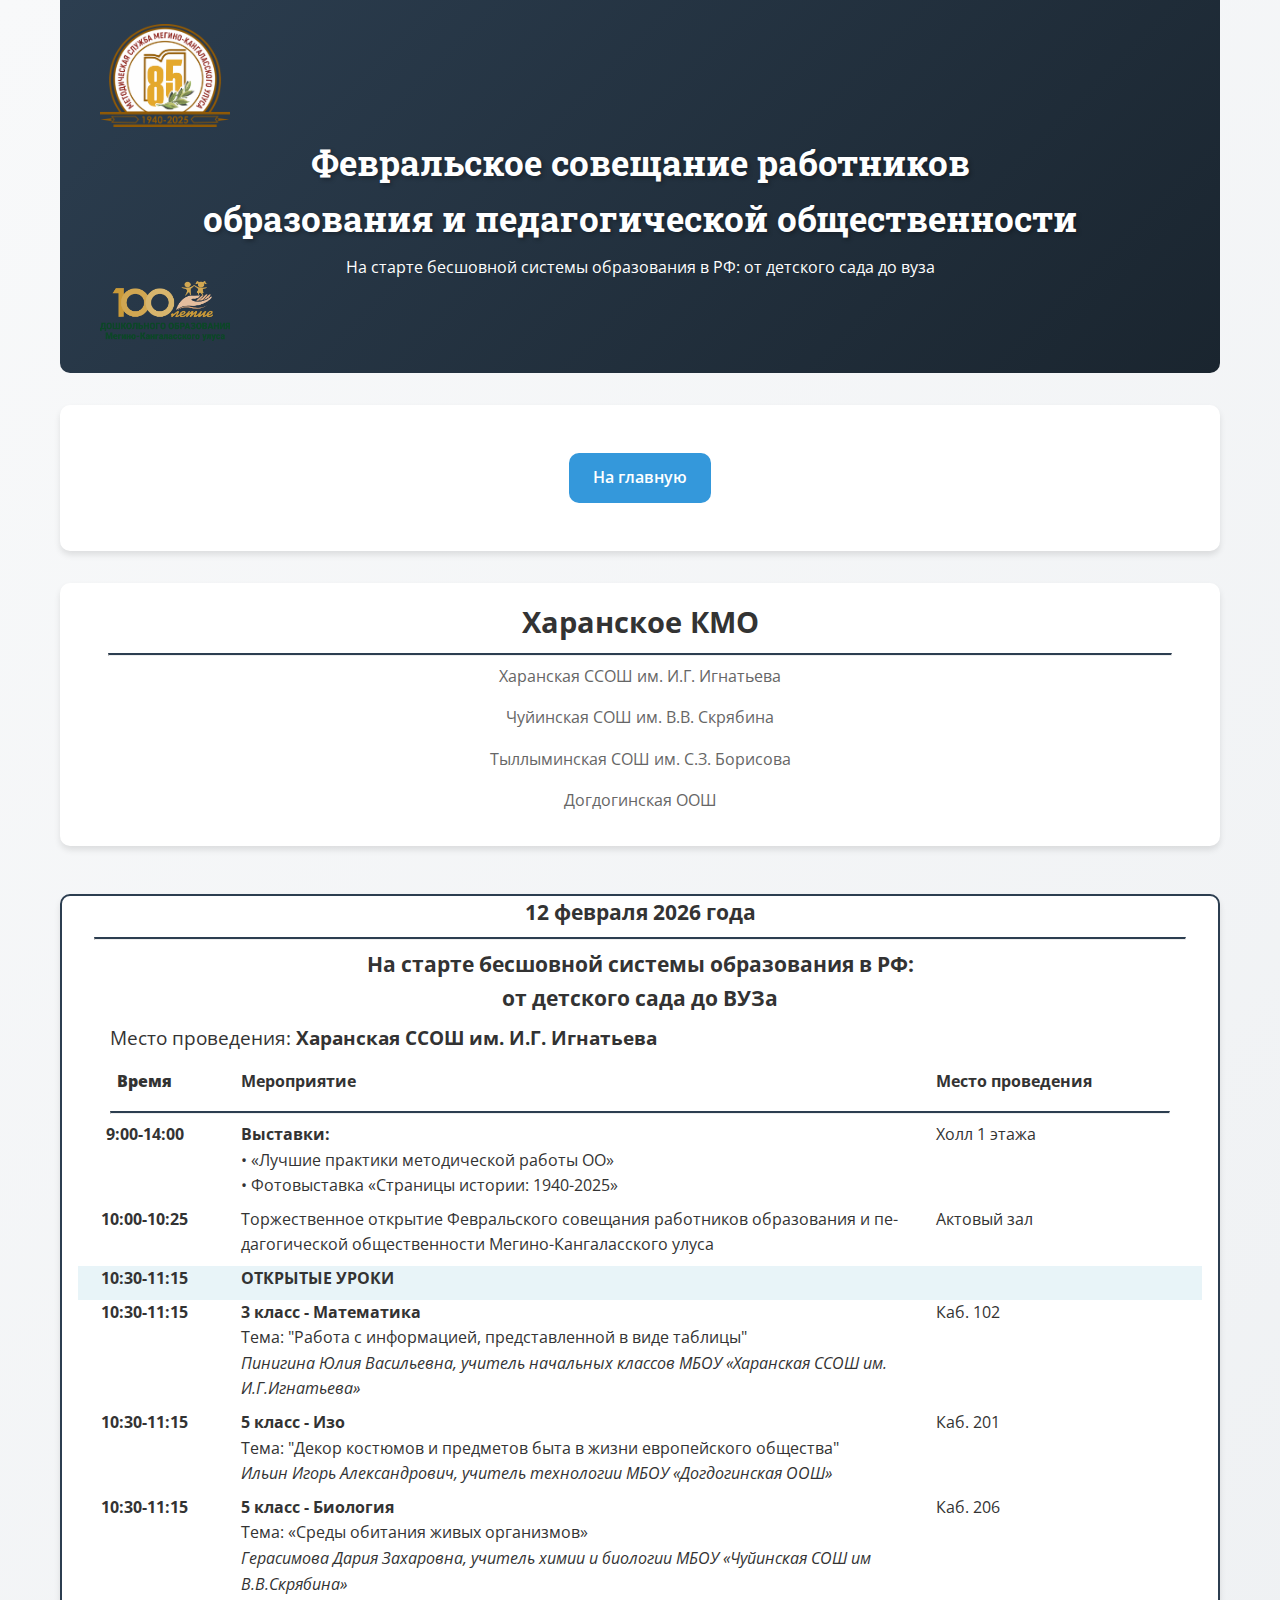
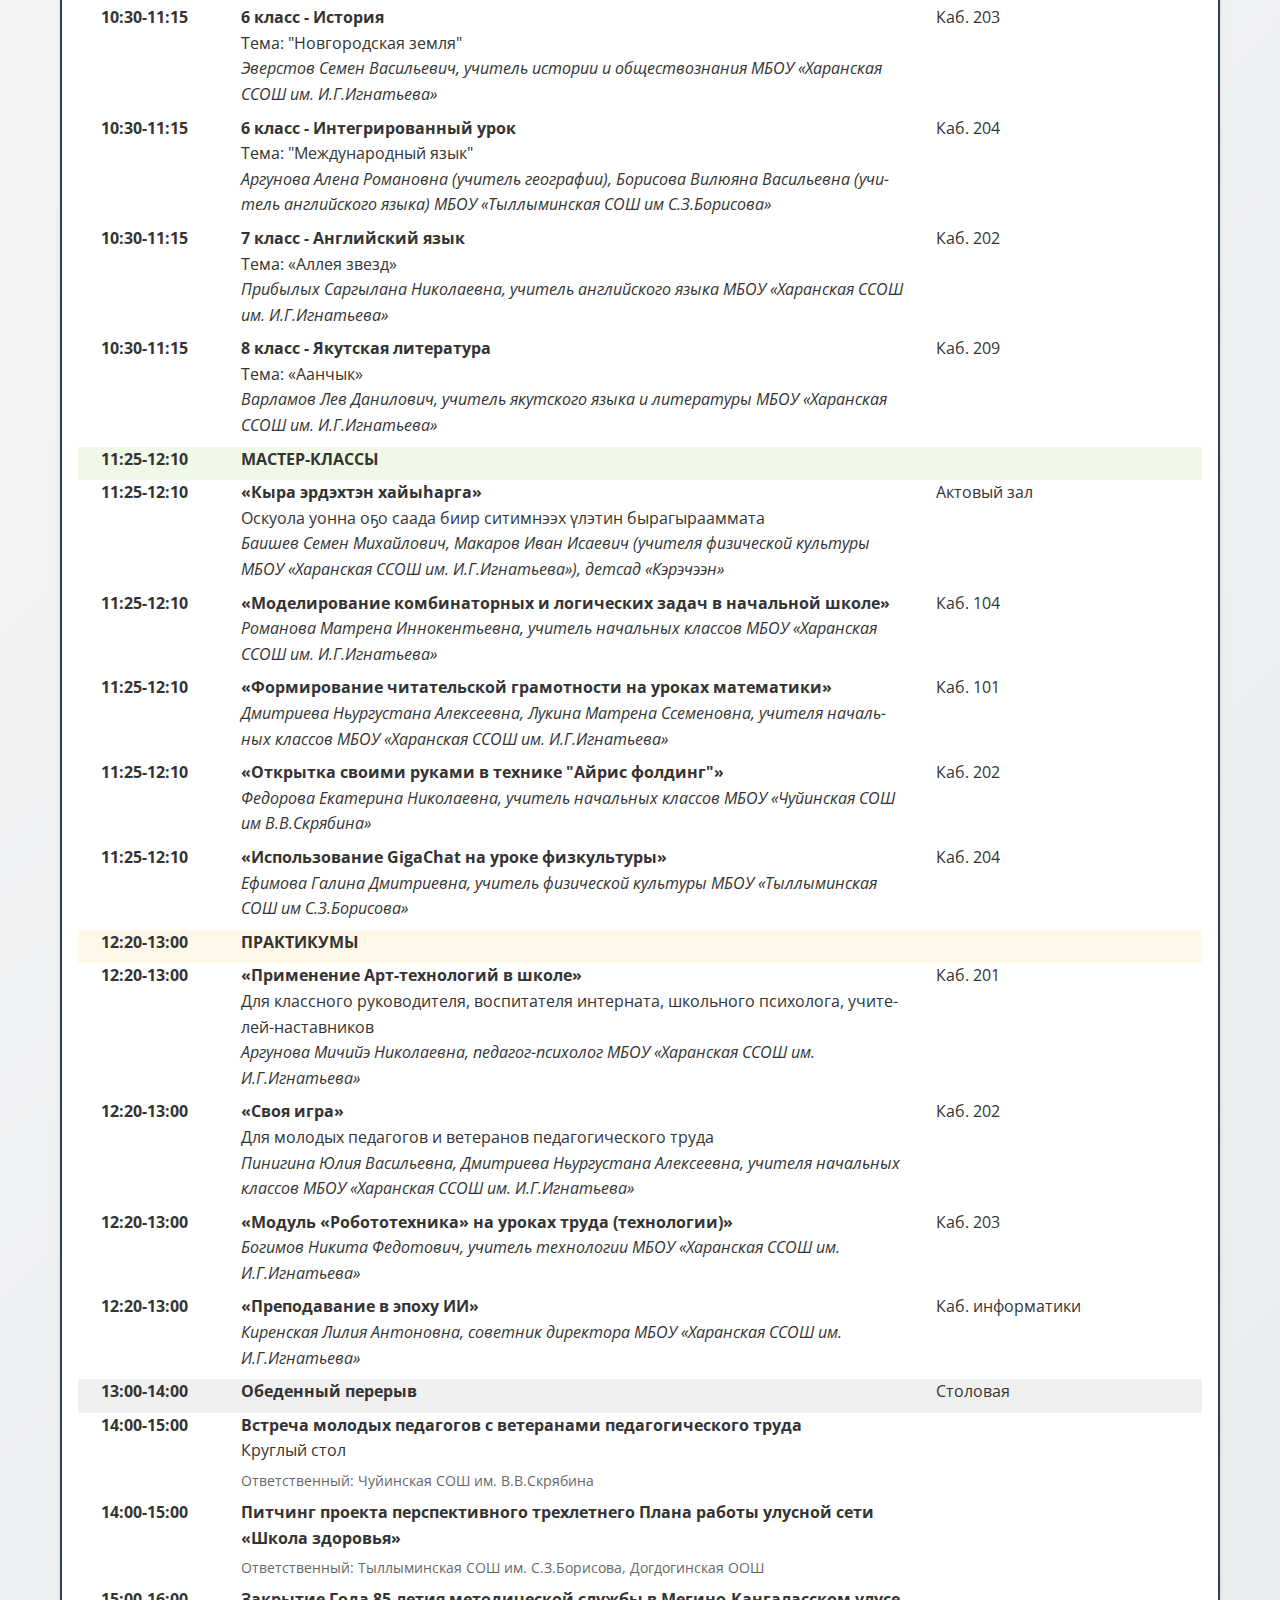
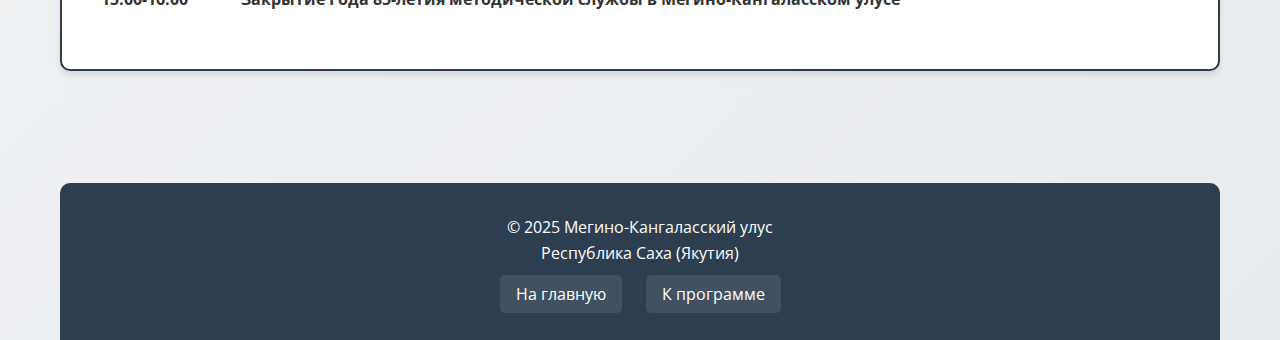
<file: pages/xara.html>
﻿<!DOCTYPE html>
<html lang="ru">
<head>
    <meta charset="UTF-8">
    <meta name="viewport" content="width=device-width, initial-scale=1.0">
    <title>Харанское КМО - Февральское совещание</title>
    <meta name="description" content="Февральское совещание работников образования - Харанское КМО">

    <!-- Шрифты -->
    <link href="https://fonts.googleapis.com/css2?family=Open+Sans:wght@400;600;700&family=Roboto+Slab:wght@300;400;700&display=swap" rel="stylesheet">

    <!-- CSS -->
    <link rel="stylesheet" href="../css/style.css">
</head>
<body>
    <div class="app-container">
        <!-- Шапка -->
        <header class="app-header">
            <div class="header-logo">
                <img src="../images/logo85.png" alt="Логотип 85-летия">
            </div>
            <div class="header-content">
                <h1>
                    Февральское совещание работников<br>
                    образования и педагогической общественности
                </h1>
                <p>На старте бесшовной системы образования в РФ: от детского сада до вуза</p>
            </div>
            <div class="header-logo">
                <img src="../images/logo100.png" alt="Логотип 100-летия">
            </div>
        </header>

        <!-- Основной контент -->
        <main class="main-content">
            <section class="hero-section">
                <div class="cta-buttons">
                    <a href="../index.html" class="btn btn-primary">
                        На главную
                    </a>
     
                </div>
            </section>

            <section class="kmo-pane">
                <div class="kmo-section">
                    <div class="kmo-card">
                        <h2>Харанское КМО</h2>
                        <hr class="line-top">
                        <p class="kmo-subtitle">Харанская ССОШ им. И.Г. Игнатьева</p>
                        <p class="kmo-subtitle">Чуйинская СОШ им. В.В. Скрябина</p>
                        <p class="kmo-subtitle">Тыллыминская СОШ им. С.З. Борисова</p>
                        <p class="kmo-subtitle">Догдогинская ООШ</p>
                    </div>
                </div>
            </section>

            <!-- Программа -->
            <section id="program">
                <div class="program-event-date-pane">
                    <div class="program-event-date-text">
                        <p>12 февраля 2026 года</p>
                        <hr class="line-top">
                        <p>На старте бесшовной системы образования в РФ:<br>от детского сада до ВУЗа</p>
                    </div>

                    <div class="program-event-place-text">
                        <p>Место проведения: <strong>Харанская ССОШ им. И.Г. Игнатьева</strong></p>
                    </div>

                    <div class="program-event-pane">
                        <!-- Утренняя часть программы -->
                        <div class="program-event-pane-columns-in-kmo">
                            <p class="program-event-text time"><strong>Время</strong></p>
                            <p class="program-event-text"><strong>Мероприятие</strong></p>
                            <p class="program-event-text"><strong>Место проведения</strong></p>
                        </div>
                        <hr class="line-top">

                        <div class="program-event-pane-columns-in-kmo">
                            <p class="program-event-text time">9:00-14:00</p>
                            <div class="program-event-text">
                                <p><strong>Выставки:</strong></p>
                                <p>• «Лучшие практики методической работы ОО»</p>
                                <p>• Фотовыставка «Страницы истории: 1940-2025»</p>
                            </div>
                            <p class="program-event-text">Холл 1 этажа</p>
                        </div>

                        <div class="program-event-pane-columns-in-kmo">
                            <p class="program-event-text time">10:00-10:25</p>
                            <p class="program-event-text">Торжественное открытие Февральского совещания работников образования и педагогической общественности Мегино-Кангаласского улуса</p>
                            <p class="program-event-text">Актовый зал</p>
                        </div>

                        <!-- Открытые уроки -->
                        <div class="program-event-pane-columns-in-kmo" style="background-color: #e8f4f8;">
                            <p class="program-event-text time">10:30-11:15</p>
                            <p class="program-event-text"><strong>ОТКРЫТЫЕ УРОКИ</strong></p>
                            <p class="program-event-text"></p>
                        </div>

                        <!-- Уроки -->
                        <div class="program-event-pane-columns-in-kmo">
                            <p class="program-event-text time">10:30-11:15</p>
                            <div class="program-event-text">
                                <p><strong>3 класс - Математика</strong></p>
                                <p>Тема: "Работа с информацией, представленной в виде таблицы"</p>
                                <p><em>Пинигина Юлия Васильевна, учитель начальных классов МБОУ «Харанская ССОШ им. И.Г.Игнатьева»</em></p>
                            </div>
                            <p class="program-event-text">Каб. 102</p>
                        </div>

                        <div class="program-event-pane-columns-in-kmo">
                            <p class="program-event-text time">10:30-11:15</p>
                            <div class="program-event-text">
                                <p><strong>5 класс - Изо</strong></p>
                                <p>Тема: "Декор костюмов и предметов быта в жизни европейского общества"</p>
                                <p><em>Ильин Игорь Александрович, учитель технологии МБОУ «Догдогинская ООШ»</em></p>
                            </div>
                            <p class="program-event-text">Каб. 201</p>
                        </div>

                        <div class="program-event-pane-columns-in-kmo">
                            <p class="program-event-text time">10:30-11:15</p>
                            <div class="program-event-text">
                                <p><strong>5 класс - Биология</strong></p>
                                <p>Тема: «Среды обитания живых организмов»</p>
                                <p><em>Герасимова Дария Захаровна, учитель химии и биологии МБОУ «Чуйинская СОШ им В.В.Скрябина»</em></p>
                            </div>
                            <p class="program-event-text">Каб. 206</p>
                        </div>

                        <div class="program-event-pane-columns-in-kmo">
                            <p class="program-event-text time">10:30-11:15</p>
                            <div class="program-event-text">
                                <p><strong>6 класс - История</strong></p>
                                <p>Тема: "Новгородская земля"</p>
                                <p><em>Эверстов Семен Васильевич, учитель истории и обществознания МБОУ «Харанская ССОШ им. И.Г.Игнатьева»</em></p>
                            </div>
                            <p class="program-event-text">Каб. 203</p>
                        </div>

                        <div class="program-event-pane-columns-in-kmo">
                            <p class="program-event-text time">10:30-11:15</p>
                            <div class="program-event-text">
                                <p><strong>6 класс - Интегрированный урок</strong></p>
                                <p>Тема: "Международный язык"</p>
                                <p><em>Аргунова Алена Романовна (учитель географии), Борисова Вилюяна Васильевна (учитель английского языка) МБОУ «Тыллыминская СОШ им С.З.Борисова»</em></p>
                            </div>
                            <p class="program-event-text">Каб. 204</p>
                        </div>

                        <div class="program-event-pane-columns-in-kmo">
                            <p class="program-event-text time">10:30-11:15</p>
                            <div class="program-event-text">
                                <p><strong>7 класс - Английский язык</strong></p>
                                <p>Тема: «Аллея звезд»</p>
                                <p><em>Прибылых Саргылана Николаевна, учитель английского языка МБОУ «Харанская ССОШ им. И.Г.Игнатьева»</em></p>
                            </div>
                            <p class="program-event-text">Каб. 202</p>
                        </div>

                        <div class="program-event-pane-columns-in-kmo">
                            <p class="program-event-text time">10:30-11:15</p>
                            <div class="program-event-text">
                                <p><strong>8 класс - Якутская литература</strong></p>
                                <p>Тема: «Аанчык»</p>
                                <p><em>Варламов Лев Данилович, учитель якутского языка и литературы МБОУ «Харанская ССОШ им. И.Г.Игнатьева»</em></p>
                            </div>
                            <p class="program-event-text">Каб. 209</p>
                        </div>

                        <!-- Мастер-классы -->
                        <div class="program-event-pane-columns-in-kmo" style="background-color: #f0f8e8;">
                            <p class="program-event-text time">11:25-12:10</p>
                            <p class="program-event-text"><strong>МАСТЕР-КЛАССЫ</strong></p>
                            <p class="program-event-text"></p>
                        </div>

                        <div class="program-event-pane-columns-in-kmo">
                            <p class="program-event-text time">11:25-12:10</p>
                            <div class="program-event-text">
                                <p><strong>«Кыра эрдэхтэн хайыһарга»</strong></p>
                                <p>Оскуола уонна оҕо саада биир ситимнээх үлэтин бырагырааммата</p>
                                <p><em>Баишев Семен Михайлович, Макаров Иван Исаевич (учителя физической культуры МБОУ «Харанская ССОШ им. И.Г.Игнатьева»), детсад «Кэрэчээн»</em></p>
                            </div>
                            <p class="program-event-text">Актовый зал</p>
                        </div>

                        <div class="program-event-pane-columns-in-kmo">
                            <p class="program-event-text time">11:25-12:10</p>
                            <div class="program-event-text">
                                <p><strong>«Моделирование комбинаторных и логических задач в начальной школе»</strong></p>
                                <p><em>Романова Матрена Иннокентьевна, учитель начальных классов МБОУ «Харанская ССОШ им. И.Г.Игнатьева»</em></p>
                            </div>
                            <p class="program-event-text">Каб. 104</p>
                        </div>

                        <div class="program-event-pane-columns-in-kmo">
                            <p class="program-event-text time">11:25-12:10</p>
                            <div class="program-event-text">
                                <p><strong>«Формирование читательской грамотности на уроках математики»</strong></p>
                                <p><em>Дмитриева Ньургустана Алексеевна, Лукина Матрена Ссеменовна, учителя начальных классов МБОУ «Харанская ССОШ им. И.Г.Игнатьева»</em></p>
                            </div>
                            <p class="program-event-text">Каб. 101</p>
                        </div>

                        <div class="program-event-pane-columns-in-kmo">
                            <p class="program-event-text time">11:25-12:10</p>
                            <div class="program-event-text">
                                <p><strong>«Открытка своими руками в технике "Айрис фолдинг"»</strong></p>
                                <p><em>Федорова Екатерина Николаевна, учитель начальных классов МБОУ «Чуйинская СОШ им В.В.Скрябина»</em></p>
                            </div>
                            <p class="program-event-text">Каб. 202</p>
                        </div>

                        <div class="program-event-pane-columns-in-kmo">
                            <p class="program-event-text time">11:25-12:10</p>
                            <div class="program-event-text">
                                <p><strong>«Использование GigaChat на уроке физкультуры»</strong></p>
                                <p><em>Ефимова Галина Дмитриевна, учитель физической культуры МБОУ «Тыллыминская СОШ им С.З.Борисова»</em></p>
                            </div>
                            <p class="program-event-text">Каб. 204</p>
                        </div>

                        <!-- Практикумы -->
                        <div class="program-event-pane-columns-in-kmo" style="background-color: #fff8e8;">
                            <p class="program-event-text time">12:20-13:00</p>
                            <p class="program-event-text"><strong>ПРАКТИКУМЫ</strong></p>
                            <p class="program-event-text"></p>
                        </div>

                        <div class="program-event-pane-columns-in-kmo">
                            <p class="program-event-text time">12:20-13:00</p>
                            <div class="program-event-text">
                                <p><strong>«Применение Арт-технологий в школе»</strong></p>
                                <p>Для классного руководителя, воспитателя интерната, школьного психолога, учителей-наставников</p>
                                <p><em>Аргунова Мичийэ Николаевна, педагог-психолог МБОУ «Харанская ССОШ им. И.Г.Игнатьева»</em></p>
                            </div>
                            <p class="program-event-text">Каб. 201</p>
                        </div>

                        <div class="program-event-pane-columns-in-kmo">
                            <p class="program-event-text time">12:20-13:00</p>
                            <div class="program-event-text">
                                <p><strong>«Своя игра»</strong></p>
                                <p>Для молодых педагогов и ветеранов педагогического труда</p>
                                <p><em>Пинигина Юлия Васильевна, Дмитриева Ньургустана Алексеевна, учителя начальных классов МБОУ «Харанская ССОШ им. И.Г.Игнатьева»</em></p>
                            </div>
                            <p class="program-event-text">Каб. 202</p>
                        </div>

                        <div class="program-event-pane-columns-in-kmo">
                            <p class="program-event-text time">12:20-13:00</p>
                            <div class="program-event-text">
                                <p><strong>«Модуль «Робототехника» на уроках труда (технологии)»</strong></p>
                                <p><em>Богимов Никита Федотович, учитель технологии МБОУ «Харанская ССОШ им. И.Г.Игнатьева»</em></p>
                            </div>
                            <p class="program-event-text">Каб. 203</p>
                        </div>

                        <div class="program-event-pane-columns-in-kmo">
                            <p class="program-event-text time">12:20-13:00</p>
                            <div class="program-event-text">
                                <p><strong>«Преподавание в эпоху ИИ»</strong></p>
                                <p><em>Киренская Лилия Антоновна, советник директора МБОУ «Харанская ССОШ им. И.Г.Игнатьева»</em></p>
                            </div>
                            <p class="program-event-text">Каб. информатики</p>
                        </div>

                        <!-- Обед -->
                        <div class="program-event-pane-columns-in-kmo" style="background-color: #f0f0f0;">
                            <p class="program-event-text time">13:00-14:00</p>
                            <p class="program-event-text"><strong>Обеденный перерыв</strong></p>
                            <p class="program-event-text">Столовая</p>
                        </div>

                        <!-- После обеда -->
                        <div class="program-event-pane-columns-in-kmo">
                            <p class="program-event-text time">14:00-15:00</p>
                            <div class="program-event-text">
                                <p><strong>Встреча молодых педагогов с ветеранами педагогического труда</strong></p>
                                <p>Круглый стол</p>
                                <p style="color: #666; font-size: 0.9rem; margin-top: 5px;">Ответственный: Чуйинская СОШ им. В.В.Скрябина</p>
                            </div>
                            <p class="program-event-text"></p>
                        </div>

                        <div class="program-event-pane-columns-in-kmo">
                            <p class="program-event-text time">14:00-15:00</p>
                            <div class="program-event-text">
                                <p><strong>Питчинг проекта перспективного трехлетнего Плана работы улусной сети «Школа здоровья»</strong></p>
                                <p style="color: #666; font-size: 0.9rem; margin-top: 5px;">Ответственный: Тыллыминская СОШ им. С.З.Борисова, Догдогинская ООШ</p>
                            </div>
                            <p class="program-event-text"></p>
                        </div>

                        <div class="program-event-pane-columns-in-kmo">
                            <p class="program-event-text time">15:00-16:00</p>
                            <div class="program-event-text">
                                <p><strong>Закрытие Года 85-летия методической службы в Мегино-Кангаласском улусе</strong></p>
                            </div>
                            <p class="program-event-text"></p>
                        </div>
                    </div>
                </div>
            </section>
        </main>

        <!-- Футер -->
        <footer class="app-footer">
            <p>© 2025 Мегино-Кангаласский улус</p>
            <p>Республика Саха (Якутия)</p>
            <div class="footer-links">
                <a href="../index.html">На главную</a>
                <a href="#program">К программе</a>
            </div>
        </footer>
    </div>

    <script>
        // Простая анимация появления элементов
        document.addEventListener('DOMContentLoaded', function () {
            const elements = document.querySelectorAll('.fade-in');
            elements.forEach((element, index) => {
                setTimeout(() => {
                    element.classList.add('fade-in');
                }, index * 100);
            });
        });
    </script>
</body>
</html>
</file>
<file: css/style.css>
﻿/* Основные стили */
:root {
  --primary-color: #2c3e50;
  --secondary-color: #3498db;
  --accent-color: #e74c3c;
  --light-color: #f8f9fa;
  --dark-color: #2c3e50;
  --text-color: #333;
  --border-radius: 10px;
  --shadow: 0 4px 6px rgba(0, 0, 0, 0.1);
  --transition: all 0.3s ease;
}

* {
  margin: 0;
  padding: 0;
  box-sizing: border-box;
}

body {
  font-family: 'Open Sans', sans-serif;
  line-height: 1.6;
  color: var(--text-color);
  background: linear-gradient(135deg, #f8f9fa 0%, #e9ecef 100%);
  min-height: 100vh;
}

.app-container {
  max-width: 1200px;
  margin: 0 auto;
  padding: 0 20px;
}

/* Шапка */
.app-header {
    background: linear-gradient(135deg, var(--primary-color), #1a252f);
    color: white;
    padding: 1.5rem;
    border-radius: 0 0 var(--border-radius) var(--border-radius);

    align-items: center;
}

    .app-header.logo {
        display: grid;
        grid-template-columns: 1fr 1fr;
        background: transparent;
        justify-items: center; /* Выравнивание содержимого по центру колонок */
        align-items: center; /* Вертикальное выравнивание */
    }

.header-content h1 {
  font-family: 'Roboto Slab', serif;
  font-size: 2.2rem;
  margin-bottom: 0.5rem;
  text-align:center;
  text-shadow: 2px 2px 4px rgba(0, 0, 0, 0.3);
}
.header-content p {
    text-align: center;
}


.header-logo img {
  height: auto;
  max-width: 130px;
  margin-left: 1rem;
}

/* Кнопки */
.btn {
  display: inline-block;
  padding: 12px 24px;
  border: none;
  border-radius: var(--border-radius);
  font-size: 1rem;
  font-weight: 600;
  text-decoration: none;
  cursor: pointer;
  transition: var(--transition);
  text-align: center;
}

.btn-primary {
  background: var(--secondary-color);
  color: white;
}

.btn-primary:hover {
  background: #2980b9;
  transform: translateY(-2px);
}

.btn-secondary {
  background: var(--light-color);
  color: var(--primary-color);
  border: 2px solid var(--primary-color);
}

.btn-secondary:hover {
  background: var(--primary-color);
  color: white;
}

.btn-accent {
  background: var(--accent-color);
  color: white;
}

.btn-accent:hover {
  background: #c0392b;
}

/* Основной контент */
.main-content {
  padding: 2rem 0;
}

.hero-section {
  text-align: center;
  padding: 3rem 1rem;
  background: white;
  border-radius: var(--border-radius);
  box-shadow: var(--shadow);
  margin-bottom: 2rem;
}

.hero-section h2 {
  font-size: 2.5rem;
  color: var(--primary-color);
  margin-bottom: 1rem;
}

.subtitle {
  font-size: 1.2rem;
  color: #666;
  margin-bottom: 2rem;
}

.cta-buttons {
  display: flex;
  justify-content: center;
  gap: 1rem;
  flex-wrap: wrap;
}

/* Карточки особенностей */
.features-section {
  display: grid;
  grid-template-columns: repeat(auto-fit, minmax(300px, 1fr));
  gap: 2rem;
  margin-bottom: 3rem;
}

.feature-card {
  background: white;
  padding: 2rem;
  border-radius: var(--border-radius);
  box-shadow: var(--shadow);
  text-align: center;
  transition: var(--transition);
}

.feature-card:hover {
  transform: translateY(-5px);
  box-shadow: 0 6px 12px rgba(0, 0, 0, 0.15);
}

.feature-icon {
  font-size: 3rem;
  margin-bottom: 1rem;
}

.feature-card h3 {
  color: var(--primary-color);
  margin-bottom: 1rem;
}

/* Статистика */
.quick-stats {
  background: linear-gradient(135deg, var(--secondary-color), #2c3e50);
  color: white;
  padding: 2rem;
  border-radius: var(--border-radius);
  margin-bottom: 2rem;
}

.stats-grid {
  display: grid;
  grid-template-columns: repeat(auto-fit, minmax(150px, 1fr));
  gap: 2rem;
  text-align: center;
}

.stat-item {
  padding: 1rem;
}

.stat-number {
  display: block;
  font-size: 3rem;
  font-weight: bold;
  margin-bottom: 0.5rem;
}

/* Футер */
.app-footer {
  background: var(--primary-color);
  color: white;
  text-align: center;
  padding: 2rem;
  border-radius: var(--border-radius) var(--border-radius) 0 0;
  margin-top: 3rem;
}

.footer-links {
  margin-top: 1rem;
}

.footer-links a,
.footer-links button {
  color: white;
  text-decoration: none;
  margin: 0 10px;
  padding: 8px 16px;
  border-radius: 5px;
  background: rgba(255, 255, 255, 0.1);
  border: none;
  cursor: pointer;
  transition: var(--transition);
}

.footer-links a:hover,
.footer-links button:hover {
  background: rgba(255, 255, 255, 0.2);
}

/* Адаптивность */
@media (max-width: 768px) {
    .app-header {
        display: block;
        text-align: center;
        padding: 1rem;
    }
    .header-logo {
        display: inline-block;
        width: 100px;
        margin: 0 10px;
        vertical-align: middle;
    }

    .header-logo img {
        max-width: 100px;
        margin: 0 auto 1rem;
        display: block;
    }

    .header-content {
        display: block;
        margin-top: 1rem;
    }
        .header-content h1 {
            font-size: 1.4rem;
            line-height: 1.3;
        }



    .header-content p {
        font-size: 0.9rem;
    }

    /* Убираем лишние отступы */
    .app-container {
        padding: 0 10px;
    }

    /* Программа - исправляем отступы и структуру */
    .program-event-pane {
        padding: 10px;
        margin-left: 0;
        margin-right: 0;
        overflow-x: hidden;
    }

    .program-event-pane-columns {
        grid-template-columns: 1fr;
        gap: 5px;
        padding-left: 0;
        padding-right: 0;
    }


    .program-event-text.time {
        background: #f0f0f0;
        padding: 5px 10px;
        border-radius: 5px;
        margin-bottom: 5px;
        /*display: inline-block;*/
        font-size: 0.9rem;
        text-align: center;
    }

    .program-event-text {
        font-size: 0.9rem;
        line-height: 1.4;
        margin-bottom: 10px;
    }

    .program-event-text.title {
        font-size: 1rem;
        margin-bottom: 10px;
        text-align: center;
    }

    .program-event-place-text {
        margin-left: 0;
        font-size: 0.9rem;
        padding: 0 10px;
    }

    /* KMO секция */
    .kmo-pane {
        margin-left: 0;
        margin-right: 0;
    }

    .kmo-section {
        grid-template-columns: 1fr;
        gap: 15px;
    }

    .kmo-card {
        padding: 15px;
        margin: 0 5px;
        font-size: 1rem;
    }

    .kmo-subtitle {
        font-size: 0.9rem;
        margin-bottom: 5px;
    }

    /* Видео секция */
    .video-container {
        padding-left: 0;
        padding-right: 0;
        margin: 1rem 0;
    }

    .video-content-text {
        font-size: 0.9rem;
        padding: 0 10px;
    }

    .video-section {
        padding: 1rem 0.5rem;
    }

    /* Основные кнопки */
    .cta-buttons {
        flex-direction: column;
        gap: 10px;
        padding: 0 10px;
    }

    .btn {
        width: 100%;
        max-width: 100%;
        padding: 10px 15px;
        font-size: 0.9rem;
        margin-bottom: 5px;
    }

    /* Даты событий */
    .program-event-date-pane {
        margin-left: 0;
        margin-right: 0;
        padding: 15px 10px;
        border-width: 1px;
    }

    .program-event-date-text {
        font-size: 1rem;
        padding: 0 10px;
        line-height: 1.4;
    }

    /* Герой-секция */
    .hero-section {
        padding: 1.5rem 0.5rem;
        margin-bottom: 1rem;
    }

        .hero-section h2 {
            font-size: 1.5rem;
        }

    .subtitle {
        font-size: 1rem;
    }

    /* Линии */
    .line-top {
        margin-left: 1rem;
        margin-right: 1rem;
    }

    /* Уменьшаем общие отступы */
    .main-content {
        padding: 1rem 0;
    }

    .program-event-pane-columns-in-kmo {
        grid-template-columns: 1fr;
        gap: 3px;
        padding: 15px;
        background-color: #f9f9f9;
        border-radius: 8px;
        margin-bottom: 10px;
        border: 1px solid #eee;
    }
           
}

/* Дополнительные улучшения для очень маленьких экранов */
@media (max-width: 480px) {
    .program-event-pane-columns {
        grid-template-columns: 1fr 5fr 2fr;
    }
    .program-event-pane-columns-in-kmo {
        padding: 10px;
    }
 

    .program-event-text.time {
        
        font-size: 0.85rem;
    }

    .header-content h1 {
        font-size: 1.1rem;
    }

    .kmo-card {
        padding: 10px;
        font-size: 0.9rem;
    }

    .kmo-title-pane {
        font-size: 1rem;
        padding: 10px;
    }

    .program-event-date-text p {
        margin-bottom: 5px;
        font-size: 0.9rem;
    }
}

.program-event-text,
.kmo-card p,
.header-content h1 {
    word-wrap: break-word;
    overflow-wrap: break-word;
    hyphens: auto;
}

/* Анимации */
@keyframes fadeIn {
  from {
    opacity: 0;
    transform: translateY(20px);
  }
  to {
    opacity: 1;
    transform: translateY(0);
  }
}

.fade-in {
  animation: fadeIn 0.6s ease-out;
}

@keyframes pulse {
  0% {
    transform: scale(1);
  }
  50% {
    transform: scale(1.05);
  }
  100% {
    transform: scale(1);
  }
}

.pulse {
  animation: pulse 2s infinite;
}

/* Состояния офлайн */
.offline-warning {
  position: fixed;
  top: 0;
  left: 0;
  right: 0;
  background: #e74c3c;
  color: white;
  padding: 10px;
  text-align: center;
  z-index: 1000;
  animation: slideDown 0.3s ease-out;
}

@keyframes slideDown {
  from {
    transform: translateY(-100%);
  }
  to {
    transform: translateY(0);
  }
}

.online-notification {
  position: fixed;
  top: 0;
  left: 0;
  right: 0;
  background: #27ae60;
  color: white;
  padding: 10px;
  text-align: center;
  z-index: 1000;
  animation: slideDown 0.3s ease-out;
}


.controls {
    display: flex;
    flex-direction: column;
    align-items: center;
    gap: 15px;
}

.toggle-btn {
    padding: 15px 30px;
    background: #4a76a8;
    color: white;
    border: none;
    border-radius: 8px;
    font-size: 18px;
    font-weight: 600;
    cursor: pointer;
    transition: all 0.3s ease;
    width: 200px;
}

.toggle-btn:hover {
    background: #3a6698;
    transform: translateY(-2px);
    box-shadow: 0 5px 15px rgba(74, 118, 168, 0.3);
}

.toggle-btn:active {
    transform: translateY(0);
}

.status {
    font-size: 16px;
    color: #555;
    display: flex;
    align-items: center;
    gap: 5px;
}

.status-on {
    color: #27ae60;
    font-weight: 600;
}

.status-off {
    color: #e74c3c;
    font-weight: 600;
}

/*@media (max-width: 768px) {
    .video-container iframe {
        height: 300px;
    }
    
    .toggle-btn {
        width: 100%;
        max-width: 300px;
    }
}*/

/*Видео Обращение*/

.video-section {
    text-align: center;
    padding: 3rem 1rem;
    background: white;
    border-radius: var(--border-radius);
    box-shadow: var(--shadow);
    margin-bottom: 2rem;
}

.video-container {
    text-align: center;
    padding-left: 6rem;
    padding-right: 6rem;
    margin-bottom: 2rem;
    margin-top:2rem;
}

.video-container iframe {
    aspect-ratio: 16 / 9;
    transition: opacity 0.3s ease;
}

.video-container.hidden iframe {
    opacity: 0;
    height: 0;
    overflow: hidden;
}


.kmo-title-pane {
    text-align: center;
    padding: 1rem;       
    background: white;
    border-radius: var(--border-radius);
    box-shadow: var(--shadow);
    margin-bottom: 2rem;
    font-size: 1.5rem;
}

.kmo-section {
    display: grid;
    grid-template-columns: repeat(auto-fit, minmax(250px, 1fr));
    gap: 2rem;
    margin-bottom: 3rem;
}

.kmo-card {
    background: white;
    padding: 1rem;
    border-radius: var(--border-radius);
    box-shadow: var(--shadow);
    text-align: center;
    transition: var(--transition);
    font-size: 1.2rem;
    font-weight:bold;
}


.kmo-subtitle {
    font-size: 1rem;
    color: #666;
    margin-bottom: 1rem;
    font-weight: normal;
}

.line-top {
    border-top: 2px solid var(--primary-color);
    margin-left: 2rem;
    margin-right: 2rem;
    margin-top: 0.5rem;
    margin-bottom: 0.5rem;
}

.kmo-pane{

}


.program-event-title-text {
    display: block;
    font-size: 1.5rem;
    font-weight: bold;
    margin-bottom: 0.5rem;
    text-align:center;
}

.program-event-title {
    background: linear-gradient(135deg, var(--secondary-color), #2c3e50);
    color: white;
    padding: 2rem;
    border-radius: var(--border-radius);
    margin-bottom: 2rem;
   
}

.program-event-pane {
    padding: 1rem;
    background: white;
    border-radius: var(--border-radius);
    margin-bottom: 2rem;
}


.program-event-pane-columns {
    display: grid;
    grid-template-columns: 1fr 5fr; /* первая колонка в 2 раза уже второй */
    gap: 30px;
}

/*.program-event-pane-columns > p {
    display: flex;
    flex-wrap: wrap;
    align-items: flex-start;
}*/

.kmo-card .cta-buttons {
    margin-top: 10px;
}

.kmo-card .btn {
    margin: 5px 0;
}

.program-event-pane-columns-in-kmo {
    display: grid;
    grid-template-columns: 1fr 5fr 2fr; /* первая колонка в 2 раза уже второй */
    gap: 30px;

}

.program-event-pane-columns-in-kmo-4 {
    display: grid;
    grid-template-columns: 1fr 2.5fr 2.5fr 2fr; /* первая колонка в 2 раза уже второй */
    gap: 30px;

}

.program-event-pane-columns > *:not(:last-child) {
    border-bottom: 1px solid #eee;
    padding-bottom: 10px;
    margin-bottom: 10px;
}


.program-event-text {
    display: block;
    font-size: 1rem;
    font-weight: normal;
    margin-bottom: 0.5rem;

}

.program-event-text.time {
    font-weight: bold;
        text-align:center;
}
.program-event-text.title {
    font-size: 1.2rem;
  
}
.program-event-text.italic {
    font-style: italic
}

.program-event-date-pane {
    padding: 0rem;
    background: white;
    border-radius: var(--border-radius);
    box-shadow: var(--shadow);
    margin-bottom: 2rem;
    border: 2px solid var(--primary-color);
}


.program-event-place-text {
    margin-left: 3rem;
    font-size: 1.2rem;
}
.program-event-date-text {
    display: block;
    font-size: 1.3rem;
    font-weight: bold;
    margin-bottom: 0.5rem;
    text-align:center;
}

.video-content-text {
    display: block;
    font-size: 1.5rem;
    font-weight: normal;
    margin-bottom: 0.5rem;
    color: var(--primary-color);
}

html {
    scroll-behavior: smooth; /* Включаем плавный скролл для всей страницы */
}
</file>
<file: css/mascot.css>
/* ��������� ��� ��������� */
.mascot-container {
  position: fixed;
  bottom: -20px;
  right: 20px;
  z-index: 100;
  pointer-events: none;
}

/* ��� �������� */
.mascot {
  position: relative;
  width: 240px;
  height: 300px;
  transition: all 0.3s ease;
}

.mascot img {
  width: 100%;
  height: 100%;
  filter: drop-shadow(0 4px 8px rgba(0, 0, 0, 0.3));
  transition: transform 0.3s ease;
  cursor: pointer;
  pointer-events: auto;
}

.mascot img:hover {
  transform: scale(1);
}

/* ������� � ����� */
.speech-bubble {
  position: absolute;
  bottom: 100%;
  right: 50%;
  margin-bottom: 15px;
  background: white;
  padding: 12px 18px;
  border-radius: 20px;
  box-shadow: 0 4px 12px rgba(0, 0, 0, 0.15);
  font-size: 0.9rem;
  width: 220px;
  opacity: 0;
  transform: translateY(10px) scale(0.9);
  transition: all 0.3s ease;
  pointer-events: auto;
}

.speech-bubble::after {
  content: '';
  position: absolute;
  top: 100%;
  right: 20px;
  border-width: 10px;
  border-style: solid;
  border-color: white transparent transparent transparent;
}

/* ��������� ��������� */
.mascot.talking .speech-bubble {
  opacity: 1;
  transform: translateY(0) scale(1);
}

.mascot.happy img {
  filter: drop-shadow(0 4px 8px rgba(46, 204, 113, 0.4));
}

.mascot.listening img {
  animation: nod 1s ease-in-out infinite;
}

@keyframes nod {
  0%, 100% {
    transform: translateY(0) rotate(0deg);
  }
  50% {
    transform: translateY(-5px) rotate(2deg);
  }
}

@keyframes bounce {
  0%, 100% {
    transform: translateY(0);
  }
  50% {
    transform: translateY(-5px);
  }
}

.mascot.bouncing img {
  animation: bounce 0.5s ease-in-out infinite;
}

/* ��������� ��������� */
@media (max-width: 768px) {
  .mascot-container {
    bottom: 10px;
    right: 10px;
  }
  
  .mascot {
    width: 80px;
    height: 100px;
  }
  
  .speech-bubble {
    width: 180px;
    font-size: 0.8rem;
    padding: 10px 15px;
  }
}

/* �������� ��������� */
@keyframes mascotAppear {
  from {
    opacity: 0;
    transform: translateY(50px) scale(0.8);
  }
  to {
    opacity: 1;
    transform: translateY(0) scale(1);
  }
}

.mascot {
  animation: mascotAppear 0.8s ease-out;
}
</file>
